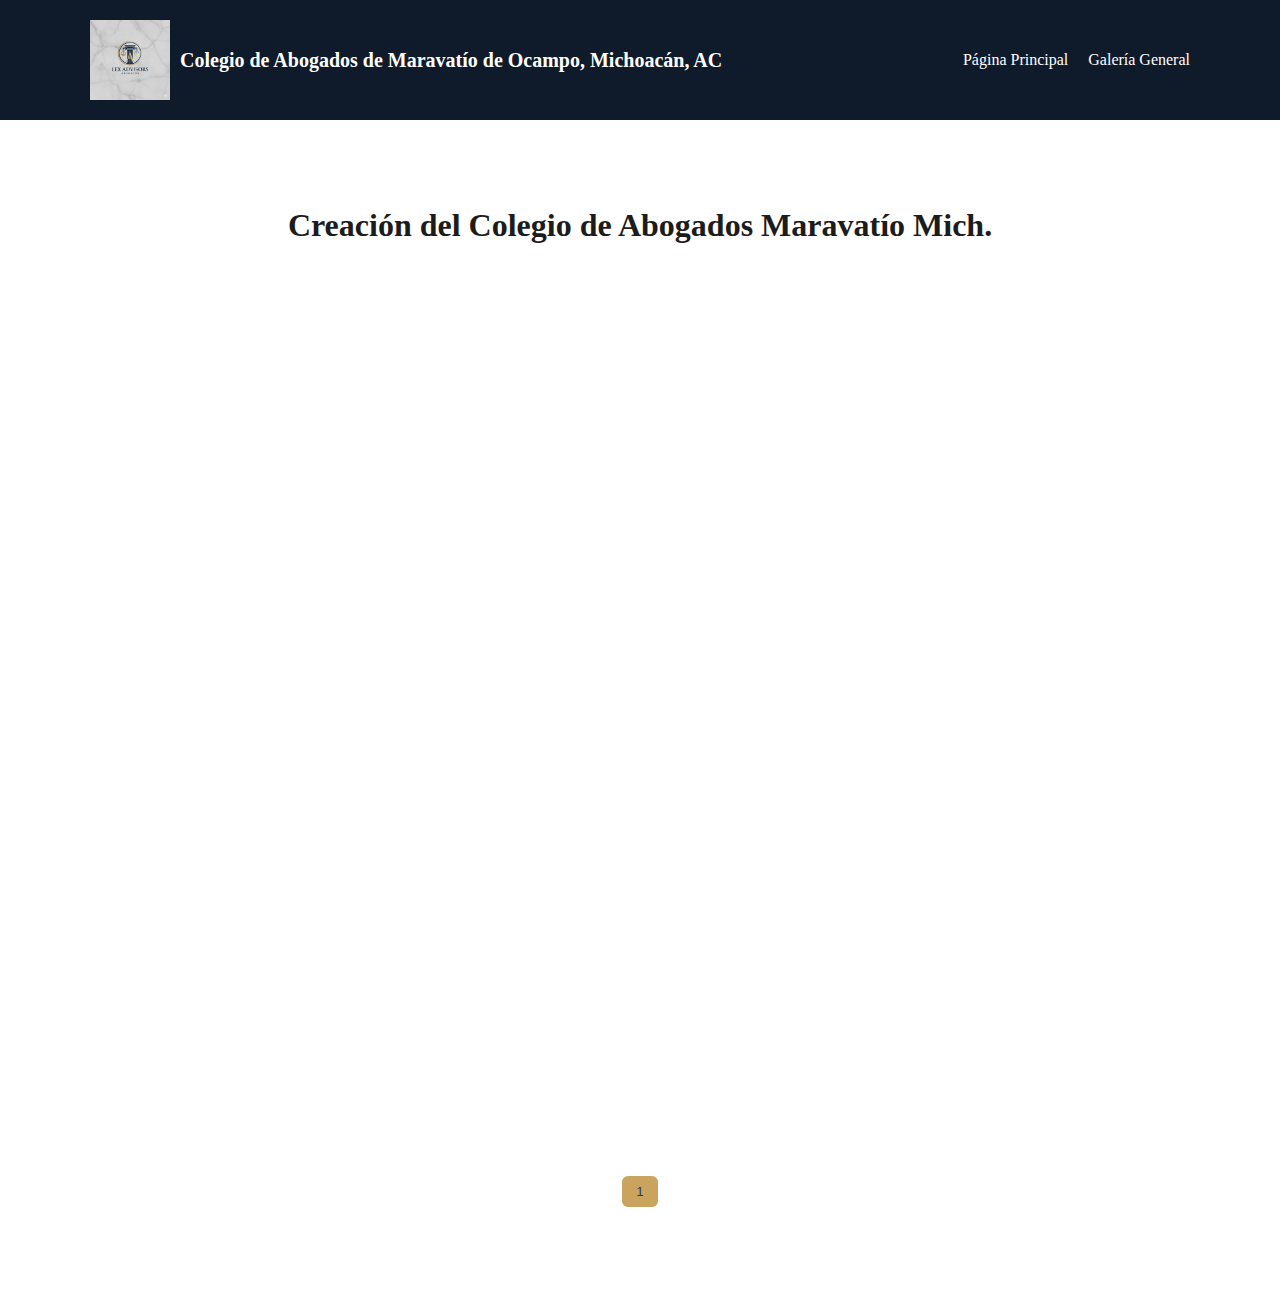
<file: creacion-colegio-2019.html>
<!DOCTYPE html>
<html lang="es">
<head>
  <meta charset="UTF-8">
  <meta name="viewport" content="width=device-width, initial-scale=1.0">
  <title>Galería 2024 - Colegio de Abogados</title>
  <link rel="stylesheet" href="css/styles.css">
</head>

<body>

  <!-- HEADER -->
  <header class="header">
    <div class="container header-flex">

      <div class="brand">
        <img src="assets/logo.png" alt="Logo Firma Legal" class="logo-img">
        <span class="logo-text">
          Colegio de Abogados de Maravatío de Ocampo, Michoacán, AC
        </span>
      </div>

      <nav>
        <ul class="nav">
          <li><a href="index.html">Página Principal</a></li>
          <li><a href="gallery.html">Galería General</a></li>
        </ul>
      </nav>

    </div>
  </header>


  <!-- GALERÍA -->
  <section class="section" id="galeria">
    <div class="container">
      <h2 class="section-title">Creación del Colegio de Abogados Maravatío Mich.</h2>

      <!-- IMPORTANTE: ahora tiene ID -->
      <div class="gallery" id="gallery-2024">

        <!-- Todas tus imágenes -->
        <img src="assets/creacion-colegio-2019/1.jpeg" alt="Reunión jurídica" class="gallery-img" loading="lazy">
        <img src="assets/creacion-colegio-2019/2.jpeg" alt="Reunión jurídica" class="gallery-img" loading="lazy">
        <img src="assets/creacion-colegio-2019/3.jpeg" alt="Reunión jurídica" class="gallery-img" loading="lazy">
        <img src="assets/creacion-colegio-2019/4.jpeg" alt="Reunión jurídica" class="gallery-img" loading="lazy">
        <img src="assets/creacion-colegio-2019/5.jpeg" alt="Reunión jurídica" class="gallery-img" loading="lazy">
        <img src="assets/creacion-colegio-2019/6.jpeg" alt="Reunión jurídica" class="gallery-img" loading="lazy">
        <img src="assets/creacion-colegio-2019/7.jpeg" alt="Reunión jurídica" class="gallery-img" loading="lazy">
        <img src="assets/creacion-colegio-2019/8.jpeg" alt="Reunión jurídica" class="gallery-img" loading="lazy">
        <img src="assets/creacion-colegio-2019/9.jpeg" alt="Reunión jurídica" class="gallery-img" loading="lazy">
        
        


        <!-- Puedes seguir agregando todas tus imágenes aquí -->
        <!-- NO necesitas cambiar nada más -->

      </div>

      <!-- PAGINACIÓN -->
      <div class="pagination" id="pagination-2024"></div>

    </div>
  </section>


  <!-- LIGHTBOX -->
  <div class="lightbox" id="lightbox">
    <span class="close">&times;</span>
    <img class="lightbox-content" id="lightbox-img">
  </div>


  <!-- SCRIPTS -->
  <script src="js/gallery.js"></script>

  <script>
    const imagesPerPage = 12;

    function setupPagination(galleryId, paginationId) {

      const gallery = document.getElementById(galleryId);
      const pagination = document.getElementById(paginationId);
      const images = gallery.querySelectorAll(".gallery-img");

      let currentPage = 1;

      function showPage(page) {
        currentPage = page;

        const start = (page - 1) * imagesPerPage;
        const end = start + imagesPerPage;

        images.forEach((img, index) => {
          img.style.display = (index >= start && index < end) ? "block" : "none";
        });

        updatePagination();
        window.scrollTo({ top: 0, behavior: "smooth" });
      }

      function updatePagination() {
        pagination.innerHTML = "";
        const totalPages = Math.ceil(images.length / imagesPerPage);

        for (let i = 1; i <= totalPages; i++) {
          const btn = document.createElement("button");
          btn.innerText = i;
          btn.className = (i === currentPage) ? "active-page" : "";
          btn.onclick = () => showPage(i);
          pagination.appendChild(btn);
        }
      }

      showPage(1);
    }

    // Inicializar paginación
    setupPagination("gallery-2024", "pagination-2024");

  </script>

</body>
</html>
</file>
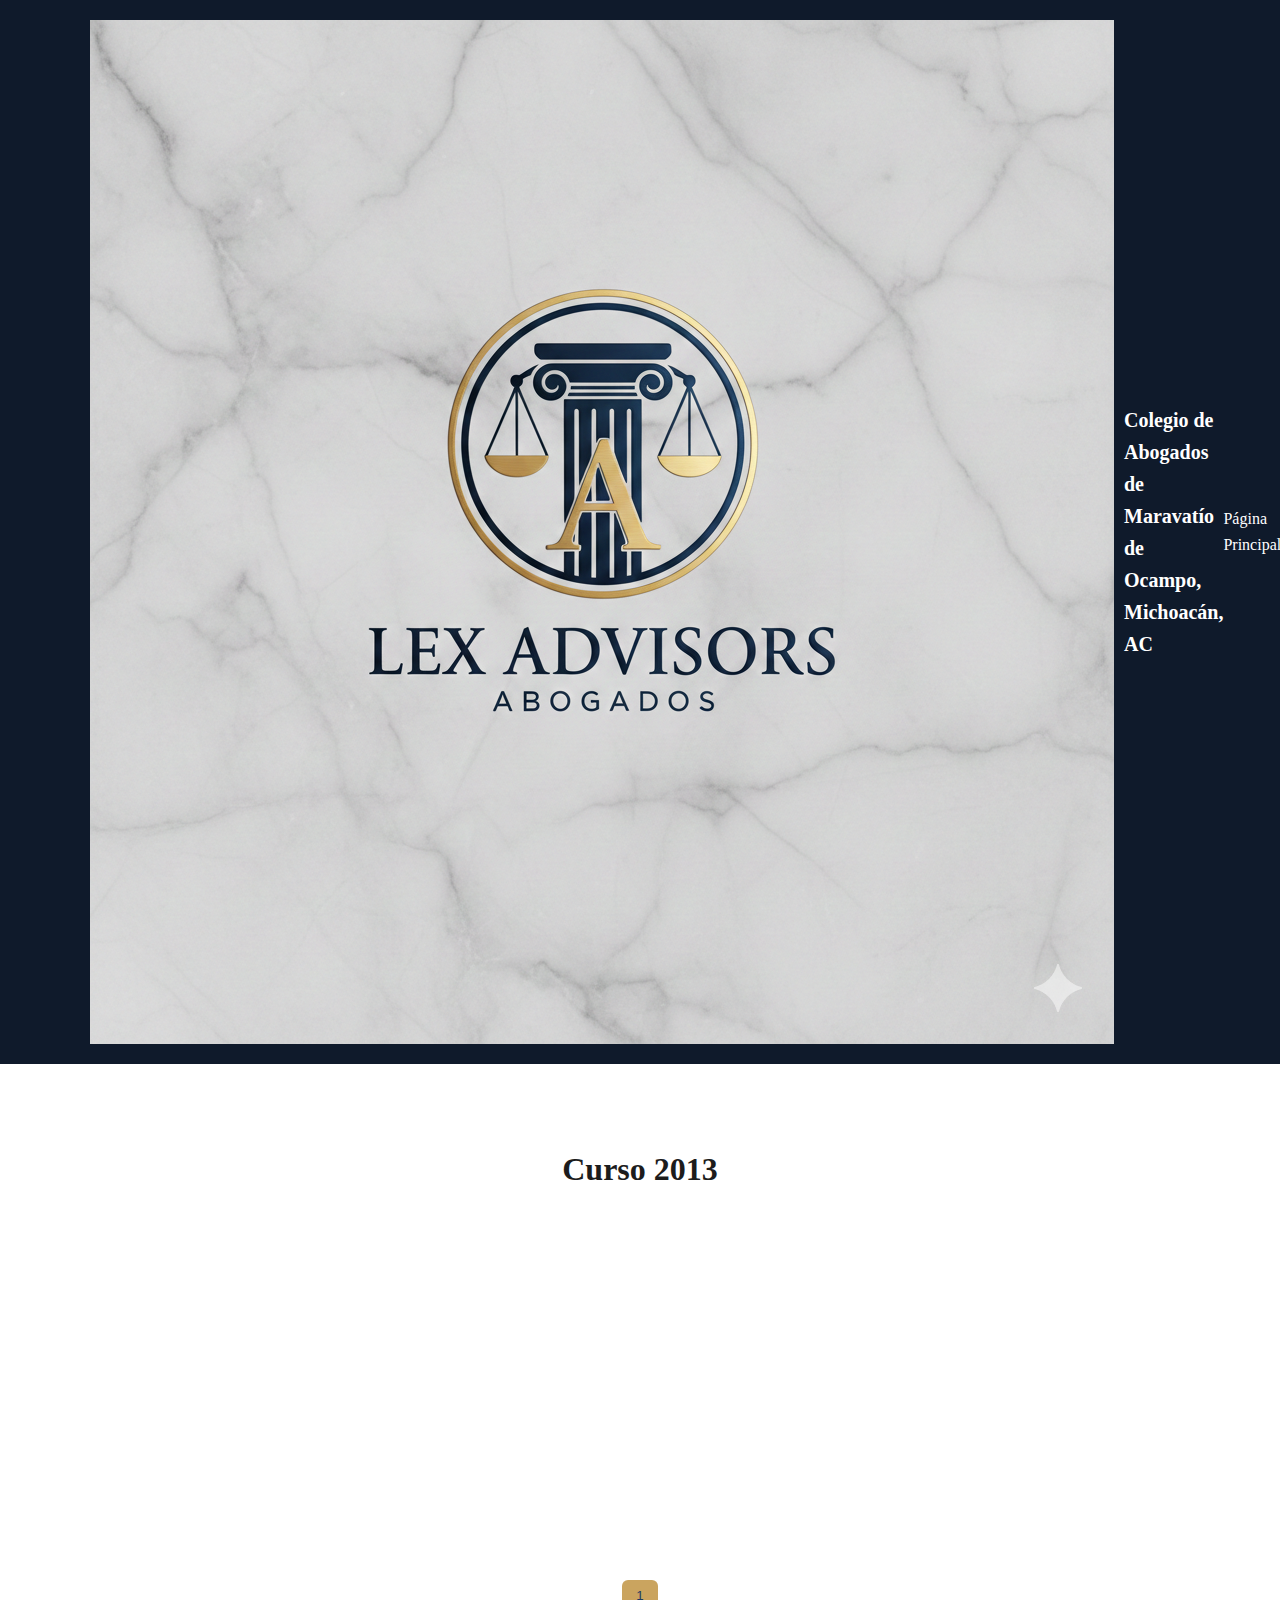
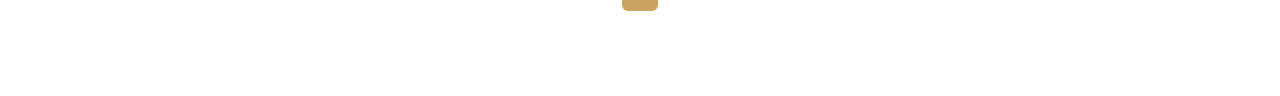
<file: curso-2013.html>
<!DOCTYPE html>
<html lang="es">
<head>
  <meta charset="UTF-8">
  <meta name="viewport" content="width=device-width, initial-scale=1.0">
  <title>Galería 2024 - Colegio de Abogados</title>
  <link rel="stylesheet" href="css/styles.css">
</head>

<body>

  <!-- HEADER -->
  <header class="header">
    <div class="container header-flex">

      <div class="brand">
        <img src="assets/logo.png" alt="Logo Firma Legal" class="foto-circular">
        <span class="logo-text">
          Colegio de Abogados de Maravatío de Ocampo, Michoacán, AC
        </span>
      </div>

      <nav>
        <ul class="nav">
          <li><a href="index.html">Página Principal</a></li>
          <li><a href="gallery.html">Galería General</a></li>
        </ul>
      </nav>

    </div>
  </header>


  <!-- GALERÍA -->
  <section class="section" id="galeria">
    <div class="container">
      <h2 class="section-title">Curso 2013</h2>

      <!-- IMPORTANTE: ahora tiene ID -->
      <div class="gallery" id="gallery-2024">

        <!-- Todas tus imágenes -->
        <img src="assets/CURSO 2013/DSC07846.JPG" class="gallery-img" loading="lazy">
        <img src="assets/CURSO 2013/DSC07871.JPG" class="gallery-img" loading="lazy">
        <img src="assets/CURSO 2013/DSC07885.JPG" class="gallery-img" loading="lazy">
        

        
        


        <!-- Puedes seguir agregando todas tus imágenes aquí -->
        <!-- NO necesitas cambiar nada más -->

      </div>

      <!-- PAGINACIÓN -->
      <div class="pagination" id="pagination-2024"></div>

    </div>
  </section>


  <!-- LIGHTBOX -->
  <div class="lightbox" id="lightbox">
    <span class="close">&times;</span>
    <img class="lightbox-content" id="lightbox-img">
  </div>


  <!-- SCRIPTS -->
  <script src="js/gallery.js"></script>

  <script>
    const imagesPerPage = 12;

    function setupPagination(galleryId, paginationId) {

      const gallery = document.getElementById(galleryId);
      const pagination = document.getElementById(paginationId);
      const images = gallery.querySelectorAll(".gallery-img");

      let currentPage = 1;

      function showPage(page) {
        currentPage = page;

        const start = (page - 1) * imagesPerPage;
        const end = start + imagesPerPage;

        images.forEach((img, index) => {
          img.style.display = (index >= start && index < end) ? "block" : "none";
        });

        updatePagination();
        window.scrollTo({ top: 0, behavior: "smooth" });
      }

      function updatePagination() {
        pagination.innerHTML = "";
        const totalPages = Math.ceil(images.length / imagesPerPage);

        for (let i = 1; i <= totalPages; i++) {
          const btn = document.createElement("button");
          btn.innerText = i;
          btn.className = (i === currentPage) ? "active-page" : "";
          btn.onclick = () => showPage(i);
          pagination.appendChild(btn);
        }
      }

      showPage(1);
    }

    // Inicializar paginación
    setupPagination("gallery-2024", "pagination-2024");

  </script>

</body>
</html>
</file>
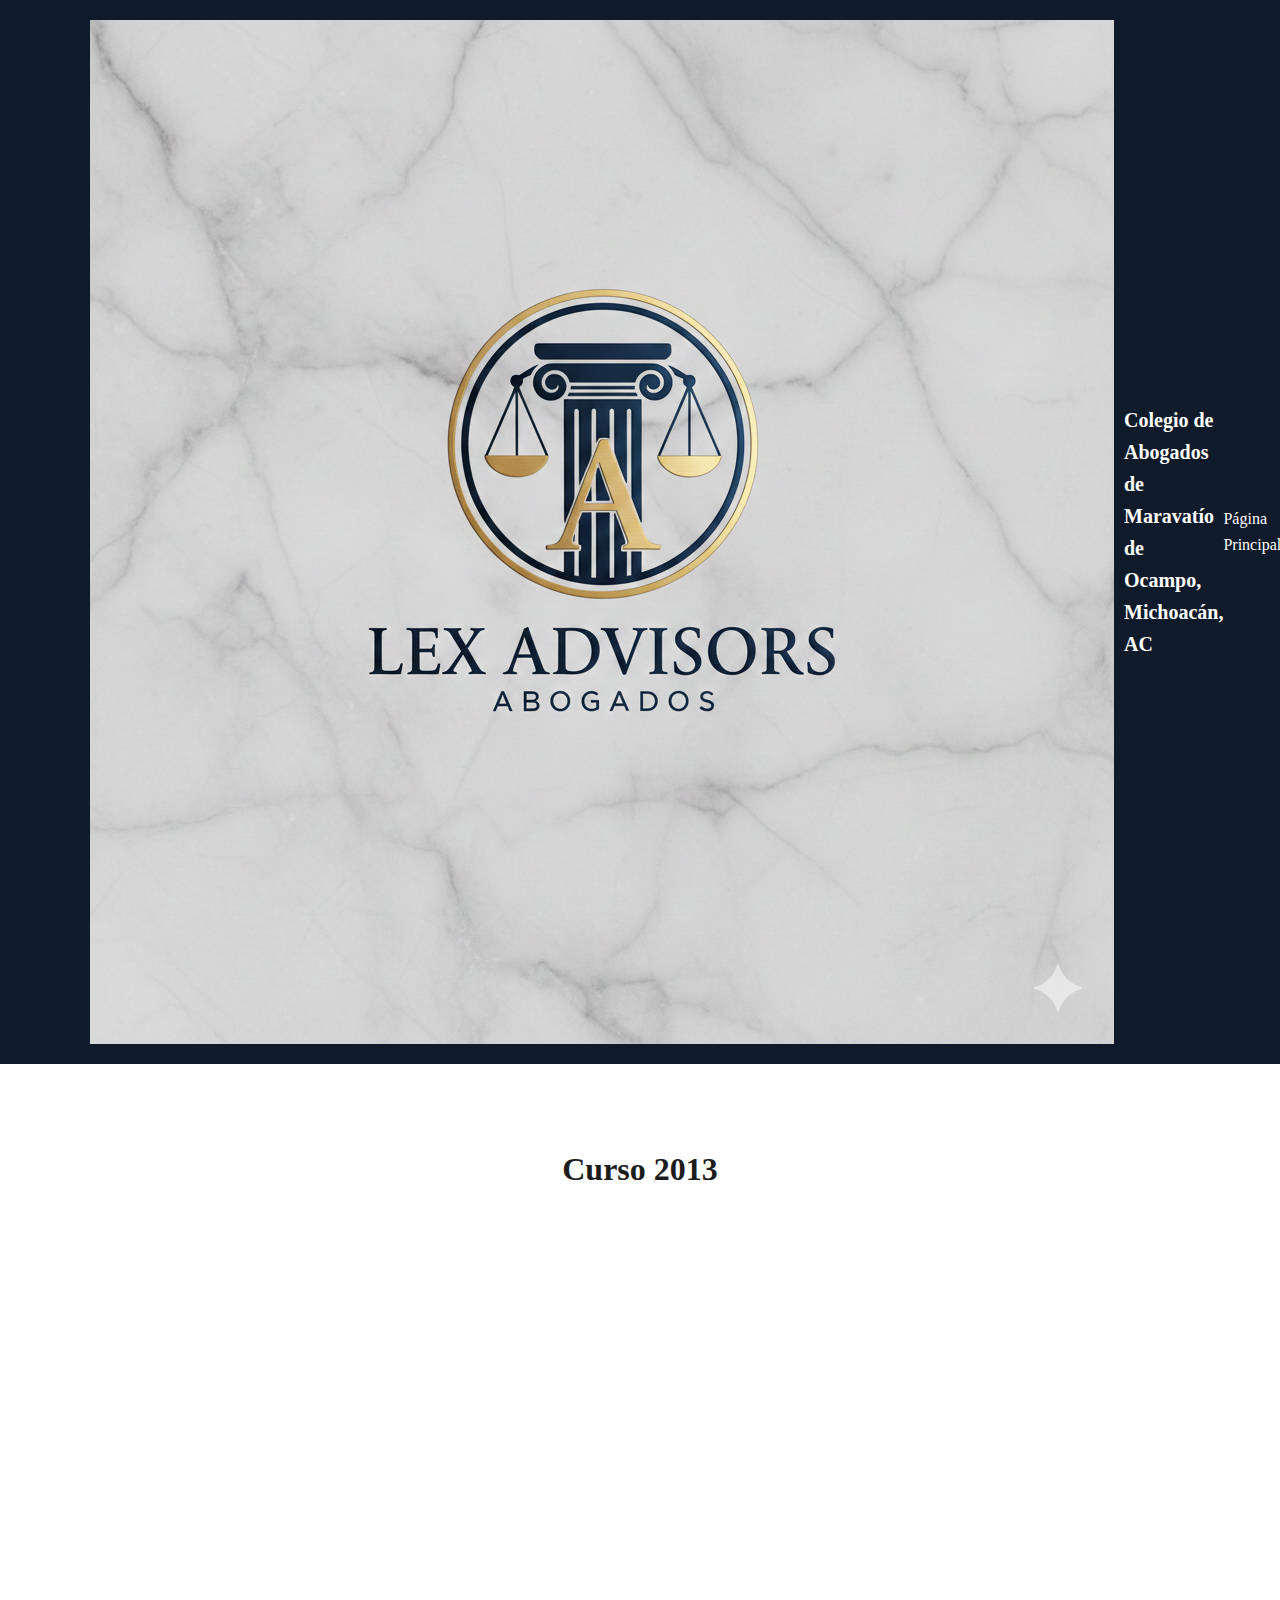
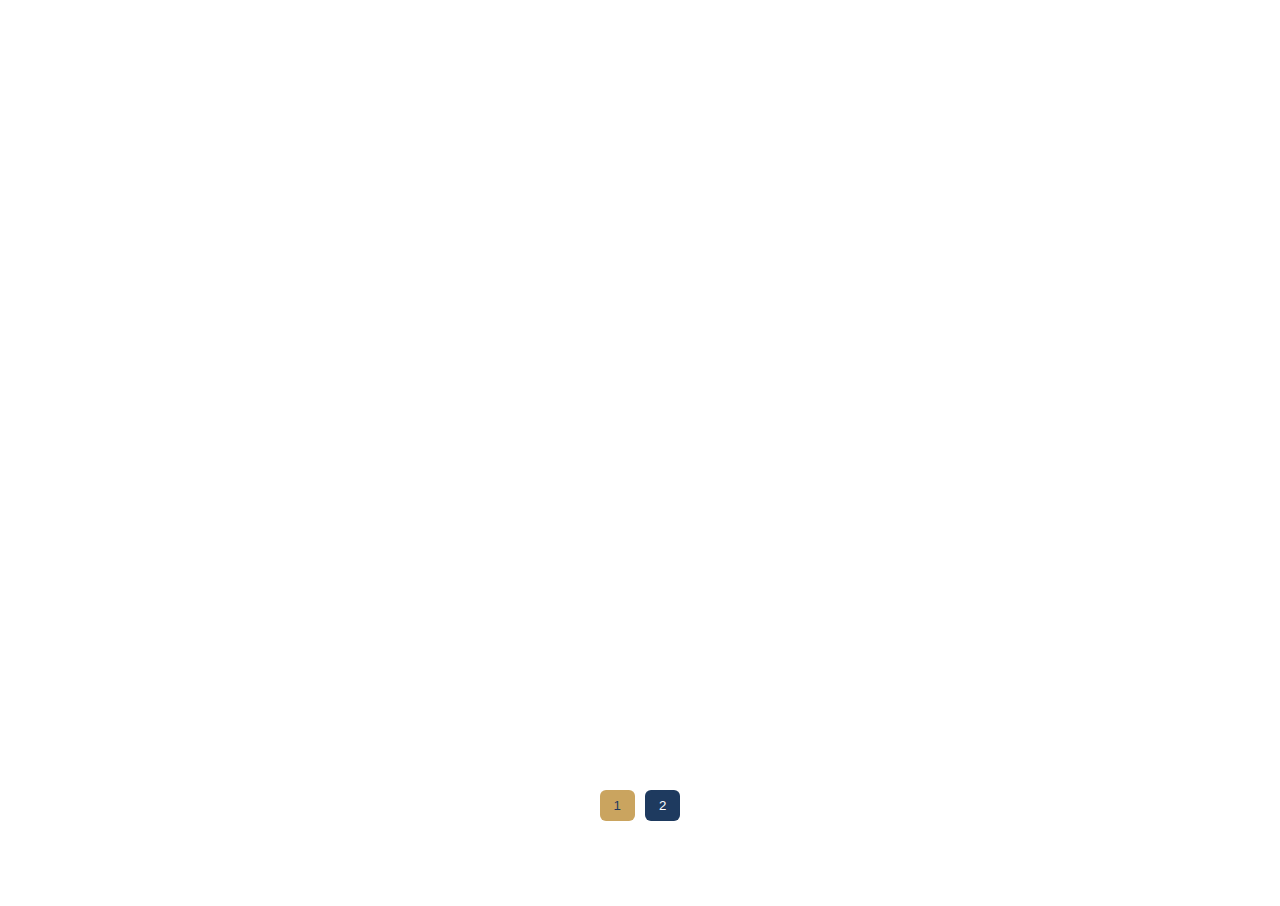
<file: curso-2014.html>
<!DOCTYPE html>
<html lang="es">
<head>
  <meta charset="UTF-8">
  <meta name="viewport" content="width=device-width, initial-scale=1.0">
  <title>Galería 2024 - Colegio de Abogados</title>
  <link rel="stylesheet" href="css/styles.css">
</head>

<body>

  <!-- HEADER -->
  <header class="header">
    <div class="container header-flex">

      <div class="brand">
        <img src="assets/logo.png" alt="Logo Firma Legal" class="foto-circular">
        <span class="logo-text">
          Colegio de Abogados de Maravatío de Ocampo, Michoacán, AC
        </span>
      </div>

      <nav>
        <ul class="nav">
          <li><a href="index.html">Página Principal</a></li>
          <li><a href="gallery.html">Galería General</a></li>
        </ul>
      </nav>

    </div>
  </header>


  <!-- GALERÍA -->
  <section class="section" id="galeria">
    <div class="container">
      <h2 class="section-title">Curso 2013</h2>

      <!-- IMPORTANTE: ahora tiene ID -->
      <div class="gallery" id="gallery-2024">

        <!-- Todas tus imágenes -->
        <img src="assets/CURSO 2014/1.JPG" class="gallery-img" loading="lazy">
        <img src="assets/CURSO 2014/2.JPG" class="gallery-img" loading="lazy">
        <img src="assets/CURSO 2014/3.JPG" class="gallery-img" loading="lazy">
        <img src="assets/CURSO 2014/4.JPG" class="gallery-img" loading="lazy">
        <img src="assets/CURSO 2014/5.JPG" class="gallery-img" loading="lazy">
        <img src="assets/CURSO 2014/6.JPG" class="gallery-img" loading="lazy">
        <img src="assets/CURSO 2014/7.JPG" class="gallery-img" loading="lazy">
        <img src="assets/CURSO 2014/8.JPG" class="gallery-img" loading="lazy">
        <img src="assets/CURSO 2014/9.JPG" class="gallery-img" loading="lazy">
        <img src="assets/CURSO 2014/10.JPG" class="gallery-img" loading="lazy">
        <img src="assets/CURSO 2014/11.JPG" class="gallery-img" loading="lazy">
        <img src="assets/CURSO 2014/12.JPG" class="gallery-img" loading="lazy">
        <img src="assets/CURSO 2014/13.JPG" class="gallery-img" loading="lazy">
        <img src="assets/CURSO 2014/14.JPG" class="gallery-img" loading="lazy">
        <img src="assets/CURSO 2014/15.JPG" class="gallery-img" loading="lazy">
        
        
        

        
        


        <!-- Puedes seguir agregando todas tus imágenes aquí -->
        <!-- NO necesitas cambiar nada más -->

      </div>

      <!-- PAGINACIÓN -->
      <div class="pagination" id="pagination-2024"></div>

    </div>
  </section>


  <!-- LIGHTBOX -->
  <div class="lightbox" id="lightbox">
    <span class="close">&times;</span>
    <img class="lightbox-content" id="lightbox-img">
  </div>


  <!-- SCRIPTS -->
  <script src="js/gallery.js"></script>

  <script>
    const imagesPerPage = 12;

    function setupPagination(galleryId, paginationId) {

      const gallery = document.getElementById(galleryId);
      const pagination = document.getElementById(paginationId);
      const images = gallery.querySelectorAll(".gallery-img");

      let currentPage = 1;

      function showPage(page) {
        currentPage = page;

        const start = (page - 1) * imagesPerPage;
        const end = start + imagesPerPage;

        images.forEach((img, index) => {
          img.style.display = (index >= start && index < end) ? "block" : "none";
        });

        updatePagination();
        window.scrollTo({ top: 0, behavior: "smooth" });
      }

      function updatePagination() {
        pagination.innerHTML = "";
        const totalPages = Math.ceil(images.length / imagesPerPage);

        for (let i = 1; i <= totalPages; i++) {
          const btn = document.createElement("button");
          btn.innerText = i;
          btn.className = (i === currentPage) ? "active-page" : "";
          btn.onclick = () => showPage(i);
          pagination.appendChild(btn);
        }
      }

      showPage(1);
    }

    // Inicializar paginación
    setupPagination("gallery-2024", "pagination-2024");

  </script>

</body>
</html>
</file>
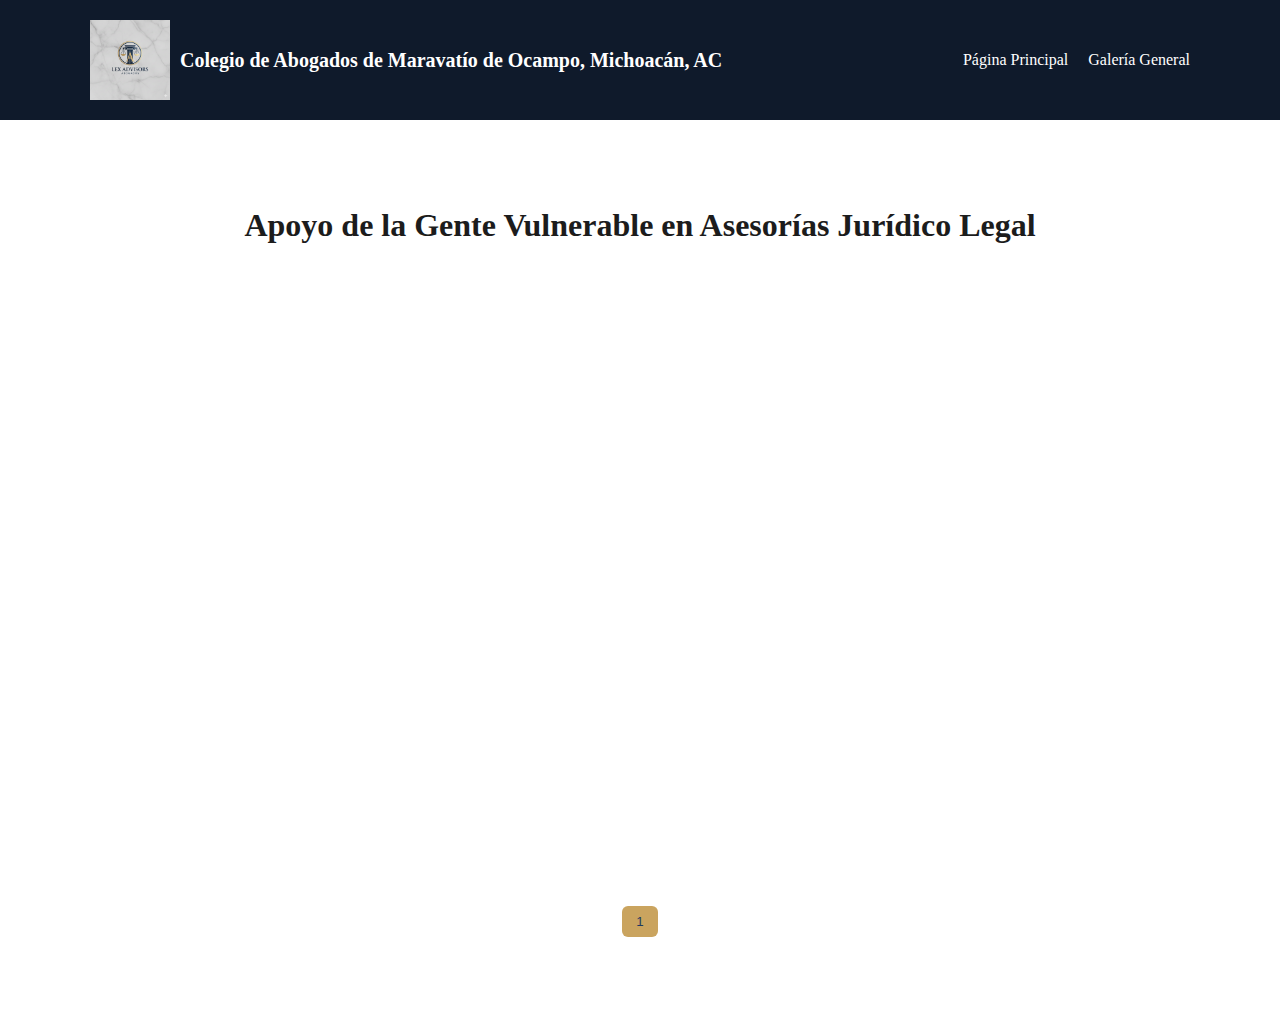
<file: galeria-2024.html>
<!DOCTYPE html>
<html lang="es">
<head>
  <meta charset="UTF-8">
  <meta name="viewport" content="width=device-width, initial-scale=1.0">
  <title>Galería 2024 - Colegio de Abogados</title>
  <link rel="stylesheet" href="css/styles.css">
</head>

<body>

  <!-- HEADER -->
  <header class="header">
    <div class="container header-flex">

      <div class="brand">
        <img src="assets/logo.png" alt="Logo Firma Legal" class="logo-img">
        <span class="logo-text">
          Colegio de Abogados de Maravatío de Ocampo, Michoacán, AC
        </span>
      </div>

      <nav>
        <ul class="nav">
          <li><a href="index.html">Página Principal</a></li>
          <li><a href="gallery.html">Galería General</a></li>
        </ul>
      </nav>

    </div>
  </header>


  <!-- GALERÍA -->
  <section class="section" id="galeria">
    <div class="container">
      <h2 class="section-title">Apoyo de la Gente Vulnerable en Asesorías Jurídico Legal</h2>

      <!-- IMPORTANTE: ahora tiene ID -->
      <div class="gallery" id="gallery-2024">

        <!-- Todas tus imágenes -->
        <img src="assets/convenio-dif-municipal-2022/1.jpeg" alt="Reunión jurídica" class="gallery-img" loading="lazy">
        <img src="assets/convenio-dif-municipal-2022/2.jpeg" alt="Reunión jurídica" class="gallery-img" loading="lazy">
        <img src="assets/convenio-dif-municipal-2022/3.jpeg" alt="Reunión jurídica" class="gallery-img" loading="lazy">
        <img src="assets/convenio-dif-municipal-2022/4.jpeg" alt="Reunión jurídica" class="gallery-img" loading="lazy">
        <img src="assets/convenio-dif-municipal-2022/5.jpeg" alt="Reunión jurídica" class="gallery-img" loading="lazy">
        <img src="assets/convenio-dif-municipal-2022/6.jpeg" alt="Reunión jurídica" class="gallery-img" loading="lazy">
        


        <!-- Puedes seguir agregando todas tus imágenes aquí -->
        <!-- NO necesitas cambiar nada más -->

      </div>

      <!-- PAGINACIÓN -->
      <div class="pagination" id="pagination-2024"></div>

    </div>
  </section>


  <!-- LIGHTBOX -->
  <div class="lightbox" id="lightbox">
    <span class="close">&times;</span>
    <img class="lightbox-content" id="lightbox-img">
  </div>


  <!-- SCRIPTS -->
  <script src="js/gallery.js"></script>

  <script>
    const imagesPerPage = 12;

    function setupPagination(galleryId, paginationId) {

      const gallery = document.getElementById(galleryId);
      const pagination = document.getElementById(paginationId);
      const images = gallery.querySelectorAll(".gallery-img");

      let currentPage = 1;

      function showPage(page) {
        currentPage = page;

        const start = (page - 1) * imagesPerPage;
        const end = start + imagesPerPage;

        images.forEach((img, index) => {
          img.style.display = (index >= start && index < end) ? "block" : "none";
        });

        updatePagination();
        window.scrollTo({ top: 0, behavior: "smooth" });
      }

      function updatePagination() {
        pagination.innerHTML = "";
        const totalPages = Math.ceil(images.length / imagesPerPage);

        for (let i = 1; i <= totalPages; i++) {
          const btn = document.createElement("button");
          btn.innerText = i;
          btn.className = (i === currentPage) ? "active-page" : "";
          btn.onclick = () => showPage(i);
          pagination.appendChild(btn);
        }
      }

      showPage(1);
    }

    // Inicializar paginación
    setupPagination("gallery-2024", "pagination-2024");

  </script>

</body>
</html>
</file>
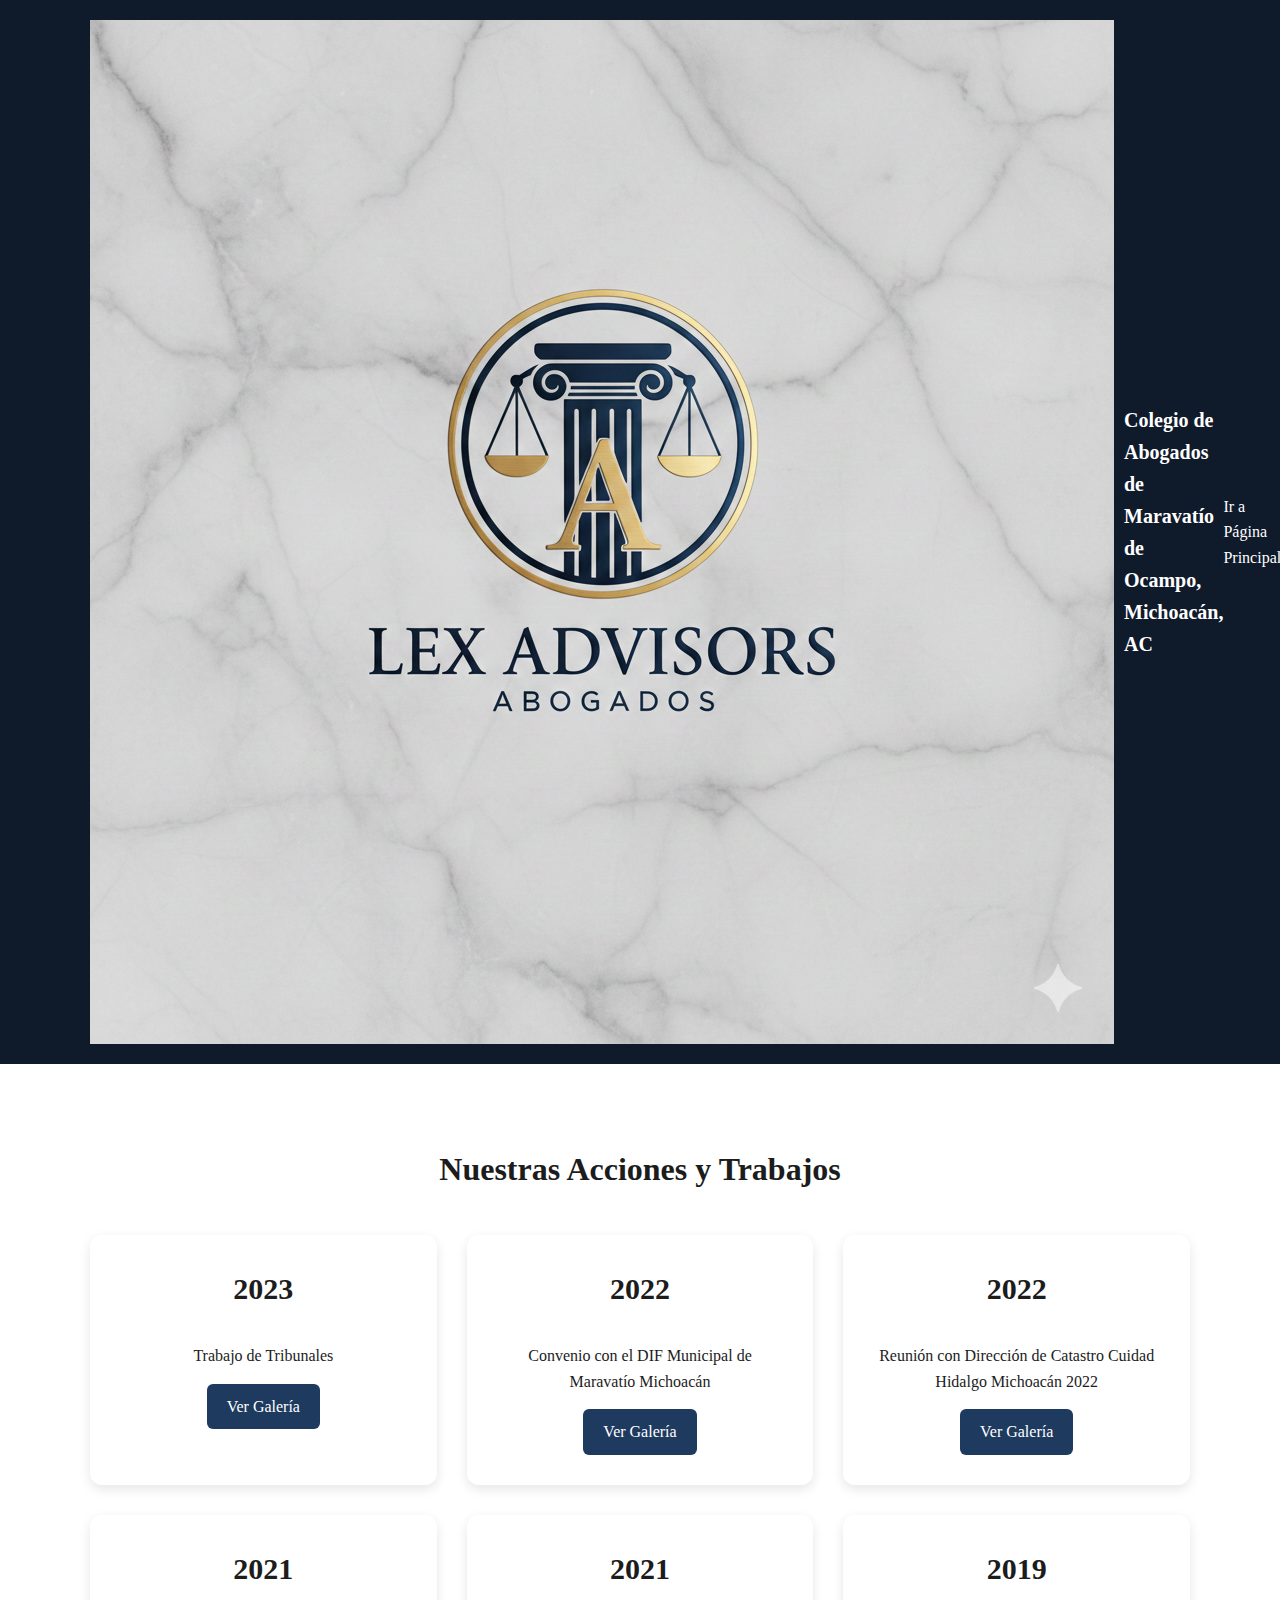
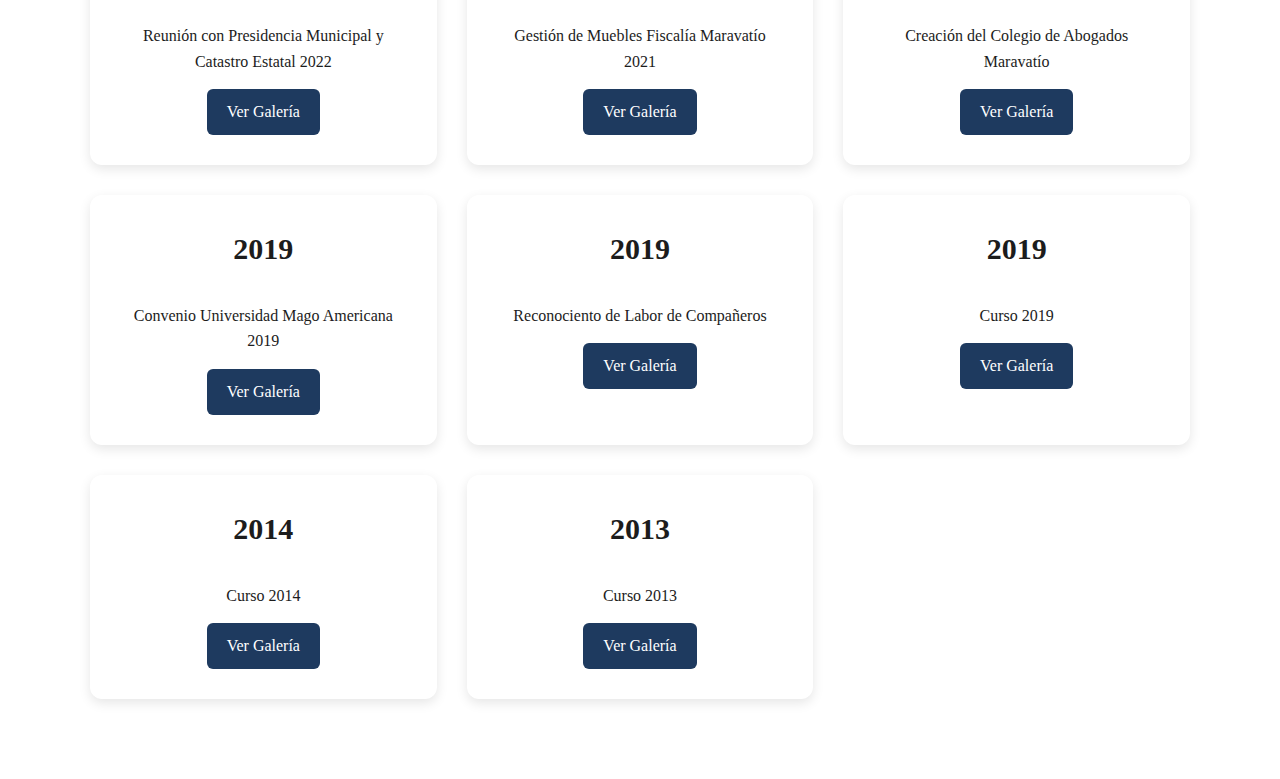
<file: gallery.html>
<!DOCTYPE html>
<html lang="es">
<head>
  <meta charset="UTF-8">
  <meta name="viewport" content="width=device-width, initial-scale=1.0">
  <title>Galería - Colegio de Abogados</title>
  <link rel="stylesheet" href="css/styles.css">
</head>
<body>
  <!-- HEADER -->
  <header class="header">
  <div class="container header-flex">

    <!-- LOGO EMPRESA -->
    <div class="brand">
      <img src="assets/logo.png" alt="Logo Firma Legal" class="foto-circular">
      <span class="logo-text">Colegio de Abogados de Maravatío de Ocampo, Michoacán, AC</span>
    </div>

    <!-- MENÚ -->
    <nav>
      <ul class="nav">
        <li><a href="index.html">Ir a Página Principal</a></li>
      </ul>
    </nav>

  </div>
</header>


  <!-- GALERÍA -->
<section class="section">
  <div class="container">
    <h2 class="section-title">Nuestras Acciones y Trabajos</h2>

    <div class="year-cards">

      <div class="year-card">
        <h3>2023</h3>
        <p>Trabajo de Tribunales</p>
        <a href="reconocimiento-labor.html" class="btn-year">Ver Galería</a>
      </div>
      
      <div class="year-card">
        <h3>2022</h3>
        <p>Convenio con el DIF Municipal de Maravatío Michoacán</p>
        <a href="galeria-2024.html" class="btn-year">Ver Galería</a>
      </div>
      
      <div class="year-card">
        <h3>2022</h3>
        <p>Reunión con Dirección de Catastro Cuidad Hidalgo Michoacán 2022</p>
        <a href="reunion-catastro-2022.html" class="btn-year">Ver Galería</a>
      </div>
      
      <div class="year-card">
        <h3>2021</h3>
        <p>Reunión con Presidencia Municipal y Catastro Estatal 2022</p>
        <a href="reunion-presidencia-catastro.html" class="btn-year">Ver Galería</a>
      </div>
      
      <div class="year-card">
        <h3>2021</h3>
        <p>Gestión de Muebles Fiscalía Maravatío 2021</p>
        <a href="gestion-muebles-2021.html" class="btn-year">Ver Galería</a>
      </div>

      <div class="year-card">
        <h3>2019</h3>
        <p>Creación del Colegio de Abogados Maravatío</p>
        <a href="creacion-colegio-2019.html" class="btn-year">Ver Galería</a>
      </div>


      <div class="year-card">
        <h3>2019</h3>
        <p>Convenio Universidad Mago Americana 2019</p>
        <a href="universidad-americana.html" class="btn-year">Ver Galería</a>
      </div>
      
      <div class="year-card">
        <h3>2019</h3>
        <p>Reconociento de Labor de Compañeros</p>
        <a href="reconocimiento-labor2.html" class="btn-year">Ver Galería</a>
      </div>
      
      <div class="year-card">
        <h3>2019</h3>
        <p>Curso 2019</p>
        <a href="curso-2019.html" class="btn-year">Ver Galería</a>
      </div>
      
      <div class="year-card">
        <h3>2014</h3>
        <p>Curso 2014</p>
        <a href="curso-2014.html" class="btn-year">Ver Galería</a>
      </div>

      <div class="year-card">
        <h3>2013</h3>
        <p>Curso 2013</p>
        <a href="curso-2013.html" class="btn-year">Ver Galería</a>
      </div>

      

      

      

      

      

      

    </div>

  </div>
</section>

  <!-- LIGHTBOX -->
    <div class="lightbox" id="lightbox">
    <span class="close">&times;</span>
    <img class="lightbox-content" id="lightbox-img">
    </div>

    <script src="js/gallery.js"></script>


<script>
function filterYear(year) {
  const items = document.querySelectorAll('.timeline-item');

  items.forEach(item => {
    if (year === 'all' || item.dataset.year === year) {
      item.style.display = "block";
    } else {
      item.style.display = "none";
    }
  });
}
</script>
</body>
</html>
</file>
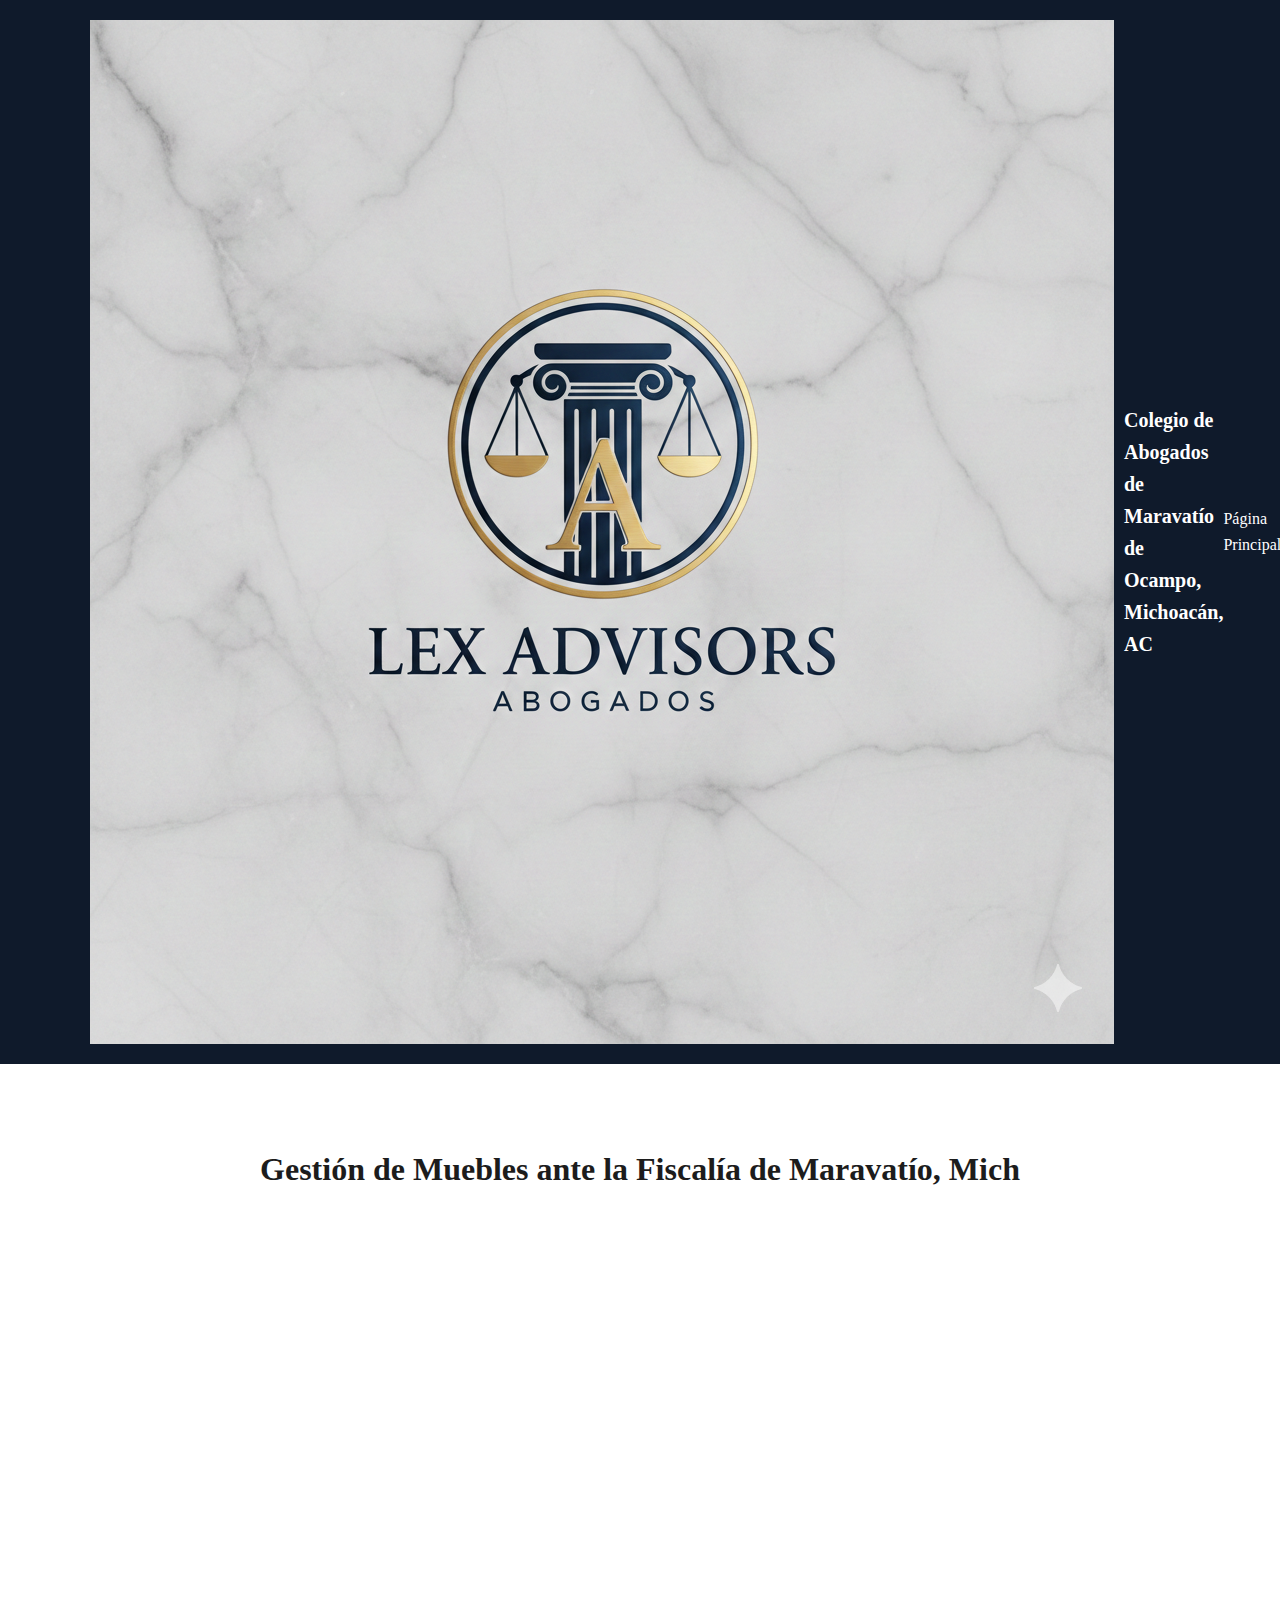
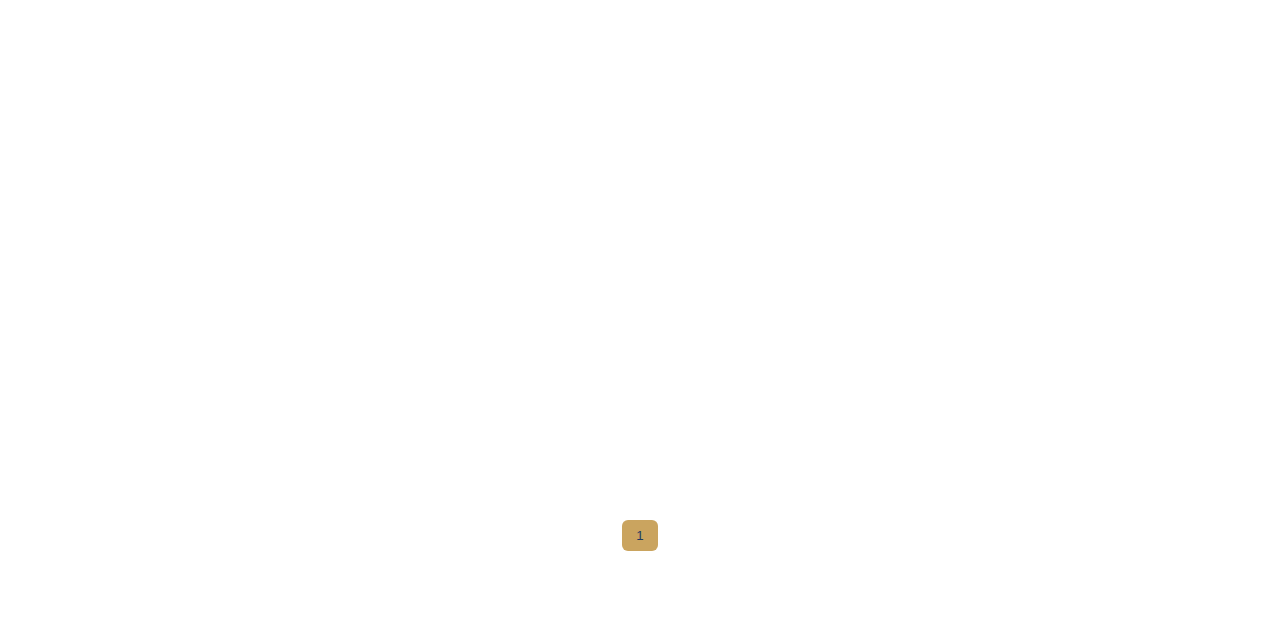
<file: gestion-muebles-2021.html>
<!DOCTYPE html>
<html lang="es">
<head>
  <meta charset="UTF-8">
  <meta name="viewport" content="width=device-width, initial-scale=1.0">
  <title>Galería 2024 - Colegio de Abogados</title>
  <link rel="stylesheet" href="css/styles.css">
</head>

<body>

  <!-- HEADER -->
  <header class="header">
    <div class="container header-flex">

      <div class="brand">
        <img src="assets/logo.png" alt="Logo Firma Legal" class="foto-circular">
        <span class="logo-text">
          Colegio de Abogados de Maravatío de Ocampo, Michoacán, AC
        </span>
      </div>

      <nav>
        <ul class="nav">
          <li><a href="index.html">Página Principal</a></li>
          <li><a href="gallery.html">Galería General</a></li>
        </ul>
      </nav>

    </div>
  </header>


  <!-- GALERÍA -->
  <section class="section" id="galeria">
    <div class="container">
      <h2 class="section-title">Gestión de Muebles ante la Fiscalía de Maravatío, Mich</h2>

      <!-- IMPORTANTE: ahora tiene ID -->
      <div class="gallery" id="gallery-2024">

        <!-- Todas tus imágenes -->
        <img src="assets/GESTION DE MUEBLES 2021/1.-.jpg" class="gallery-img" loading="lazy">
        <img src="assets/GESTION DE MUEBLES 2021/6.-.jpg" class="gallery-img" loading="lazy">
        <img src="assets/GESTION DE MUEBLES 2021/3.-.jpg" class="gallery-img" loading="lazy">
        <img src="assets/GESTION DE MUEBLES 2021/7.-.jpg" class="gallery-img" loading="lazy">
        <img src="assets/GESTION DE MUEBLES 2021/8.-.jpg" class="gallery-img" loading="lazy">
        <img src="assets/GESTION DE MUEBLES 2021/12.-.jpg" class="gallery-img" loading="lazy">
        <img src="assets/GESTION DE MUEBLES 2021/19.-.jpg" class="gallery-img" loading="lazy">
        
        
        
        
        

        
        


        <!-- Puedes seguir agregando todas tus imágenes aquí -->
        <!-- NO necesitas cambiar nada más -->

      </div>

      <!-- PAGINACIÓN -->
      <div class="pagination" id="pagination-2024"></div>

    </div>
  </section>


  <!-- LIGHTBOX -->
  <div class="lightbox" id="lightbox">
    <span class="close">&times;</span>
    <img class="lightbox-content" id="lightbox-img">
  </div>


  <!-- SCRIPTS -->
  <script src="js/gallery.js"></script>

  <script>
    const imagesPerPage = 12;

    function setupPagination(galleryId, paginationId) {

      const gallery = document.getElementById(galleryId);
      const pagination = document.getElementById(paginationId);
      const images = gallery.querySelectorAll(".gallery-img");

      let currentPage = 1;

      function showPage(page) {
        currentPage = page;

        const start = (page - 1) * imagesPerPage;
        const end = start + imagesPerPage;

        images.forEach((img, index) => {
          img.style.display = (index >= start && index < end) ? "block" : "none";
        });

        updatePagination();
        window.scrollTo({ top: 0, behavior: "smooth" });
      }

      function updatePagination() {
        pagination.innerHTML = "";
        const totalPages = Math.ceil(images.length / imagesPerPage);

        for (let i = 1; i <= totalPages; i++) {
          const btn = document.createElement("button");
          btn.innerText = i;
          btn.className = (i === currentPage) ? "active-page" : "";
          btn.onclick = () => showPage(i);
          pagination.appendChild(btn);
        }
      }

      showPage(1);
    }

    // Inicializar paginación
    setupPagination("gallery-2024", "pagination-2024");

  </script>

</body>
</html>
</file>
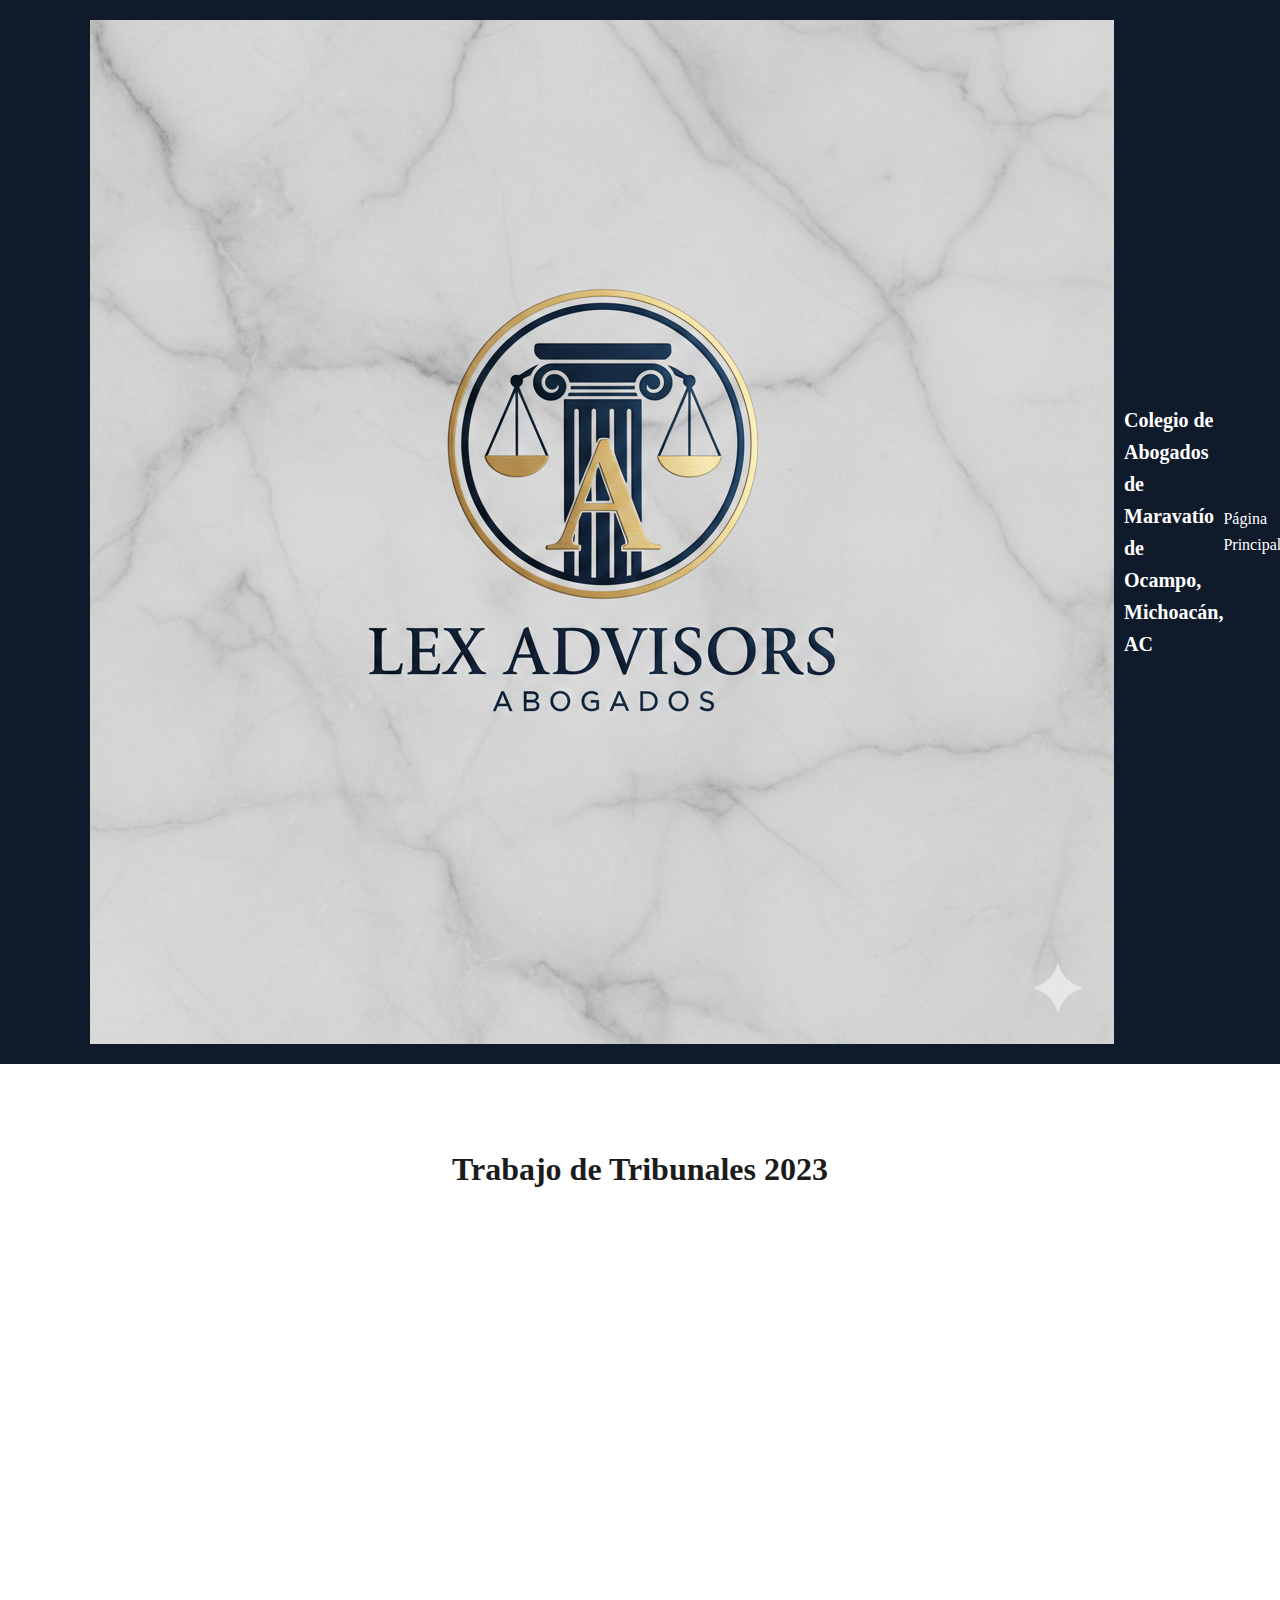
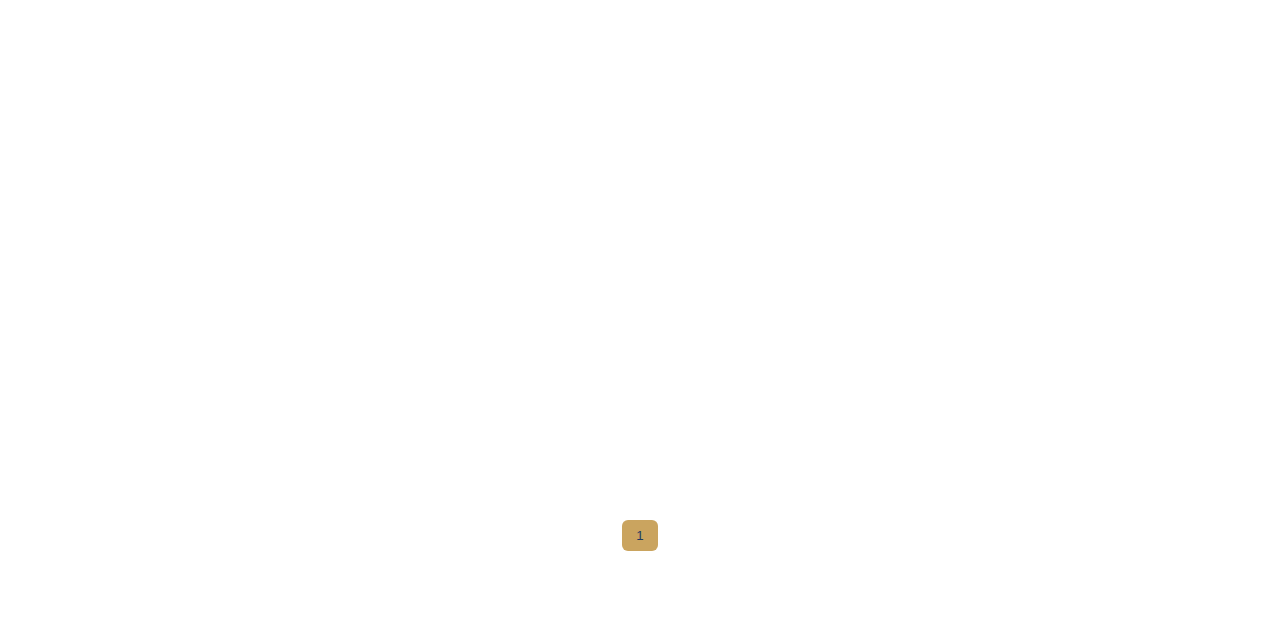
<file: reconocimiento-labor.html>
<!DOCTYPE html>
<html lang="es">
<head>
  <meta charset="UTF-8">
  <meta name="viewport" content="width=device-width, initial-scale=1.0">
  <title>Galería 2024 - Colegio de Abogados</title>
  <link rel="stylesheet" href="css/styles.css">
</head>

<body>

  <!-- HEADER -->
  <header class="header">
    <div class="container header-flex">

      <div class="brand">
        <img src="assets/logo.png" alt="Logo Firma Legal" class="foto-circular">
        <span class="logo-text">
          Colegio de Abogados de Maravatío de Ocampo, Michoacán, AC
        </span>
      </div>

      <nav>
        <ul class="nav">
          <li><a href="index.html">Página Principal</a></li>
          <li><a href="gallery.html">Galería General</a></li>
        </ul>
      </nav>

    </div>
  </header>


  <!-- GALERÍA -->
  <section class="section" id="galeria">
    <div class="container">
      <h2 class="section-title">Trabajo de Tribunales 2023</h2>

      <!-- IMPORTANTE: ahora tiene ID -->
      <div class="gallery" id="gallery-2024">

        <!-- Todas tus imágenes -->
        <img src="assets/reconocimiento-labor/1.jpeg" class="gallery-img" loading="lazy">
        <img src="assets/reconocimiento-labor/2.jpeg" class="gallery-img" loading="lazy">
        <img src="assets/reconocimiento-labor/3.jpeg" class="gallery-img" loading="lazy">
        <img src="assets/reconocimiento-labor/4.jpeg" class="gallery-img" loading="lazy">
        <img src="assets/reconocimiento-labor/5.jpeg" class="gallery-img" loading="lazy">
        <img src="assets/reconocimiento-labor/6.jpeg" class="gallery-img" loading="lazy">
        <img src="assets/reconocimiento-labor/7.jpeg" class="gallery-img" loading="lazy">
        <img src="assets/reconocimiento-labor/8.jpeg" class="gallery-img" loading="lazy">
        <img src="assets/reconocimiento-labor/9.jpeg" class="gallery-img" loading="lazy">
        
        
        


        <!-- Puedes seguir agregando todas tus imágenes aquí -->
        <!-- NO necesitas cambiar nada más -->

      </div>

      <!-- PAGINACIÓN -->
      <div class="pagination" id="pagination-2024"></div>

    </div>
  </section>


  <!-- LIGHTBOX -->
  <div class="lightbox" id="lightbox">
    <span class="close">&times;</span>
    <img class="lightbox-content" id="lightbox-img">
  </div>


  <!-- SCRIPTS -->
  <script src="js/gallery.js"></script>

  <script>
    const imagesPerPage = 12;

    function setupPagination(galleryId, paginationId) {

      const gallery = document.getElementById(galleryId);
      const pagination = document.getElementById(paginationId);
      const images = gallery.querySelectorAll(".gallery-img");

      let currentPage = 1;

      function showPage(page) {
        currentPage = page;

        const start = (page - 1) * imagesPerPage;
        const end = start + imagesPerPage;

        images.forEach((img, index) => {
          img.style.display = (index >= start && index < end) ? "block" : "none";
        });

        updatePagination();
        window.scrollTo({ top: 0, behavior: "smooth" });
      }

      function updatePagination() {
        pagination.innerHTML = "";
        const totalPages = Math.ceil(images.length / imagesPerPage);

        for (let i = 1; i <= totalPages; i++) {
          const btn = document.createElement("button");
          btn.innerText = i;
          btn.className = (i === currentPage) ? "active-page" : "";
          btn.onclick = () => showPage(i);
          pagination.appendChild(btn);
        }
      }

      showPage(1);
    }

    // Inicializar paginación
    setupPagination("gallery-2024", "pagination-2024");

  </script>

</body>
</html>
</file>
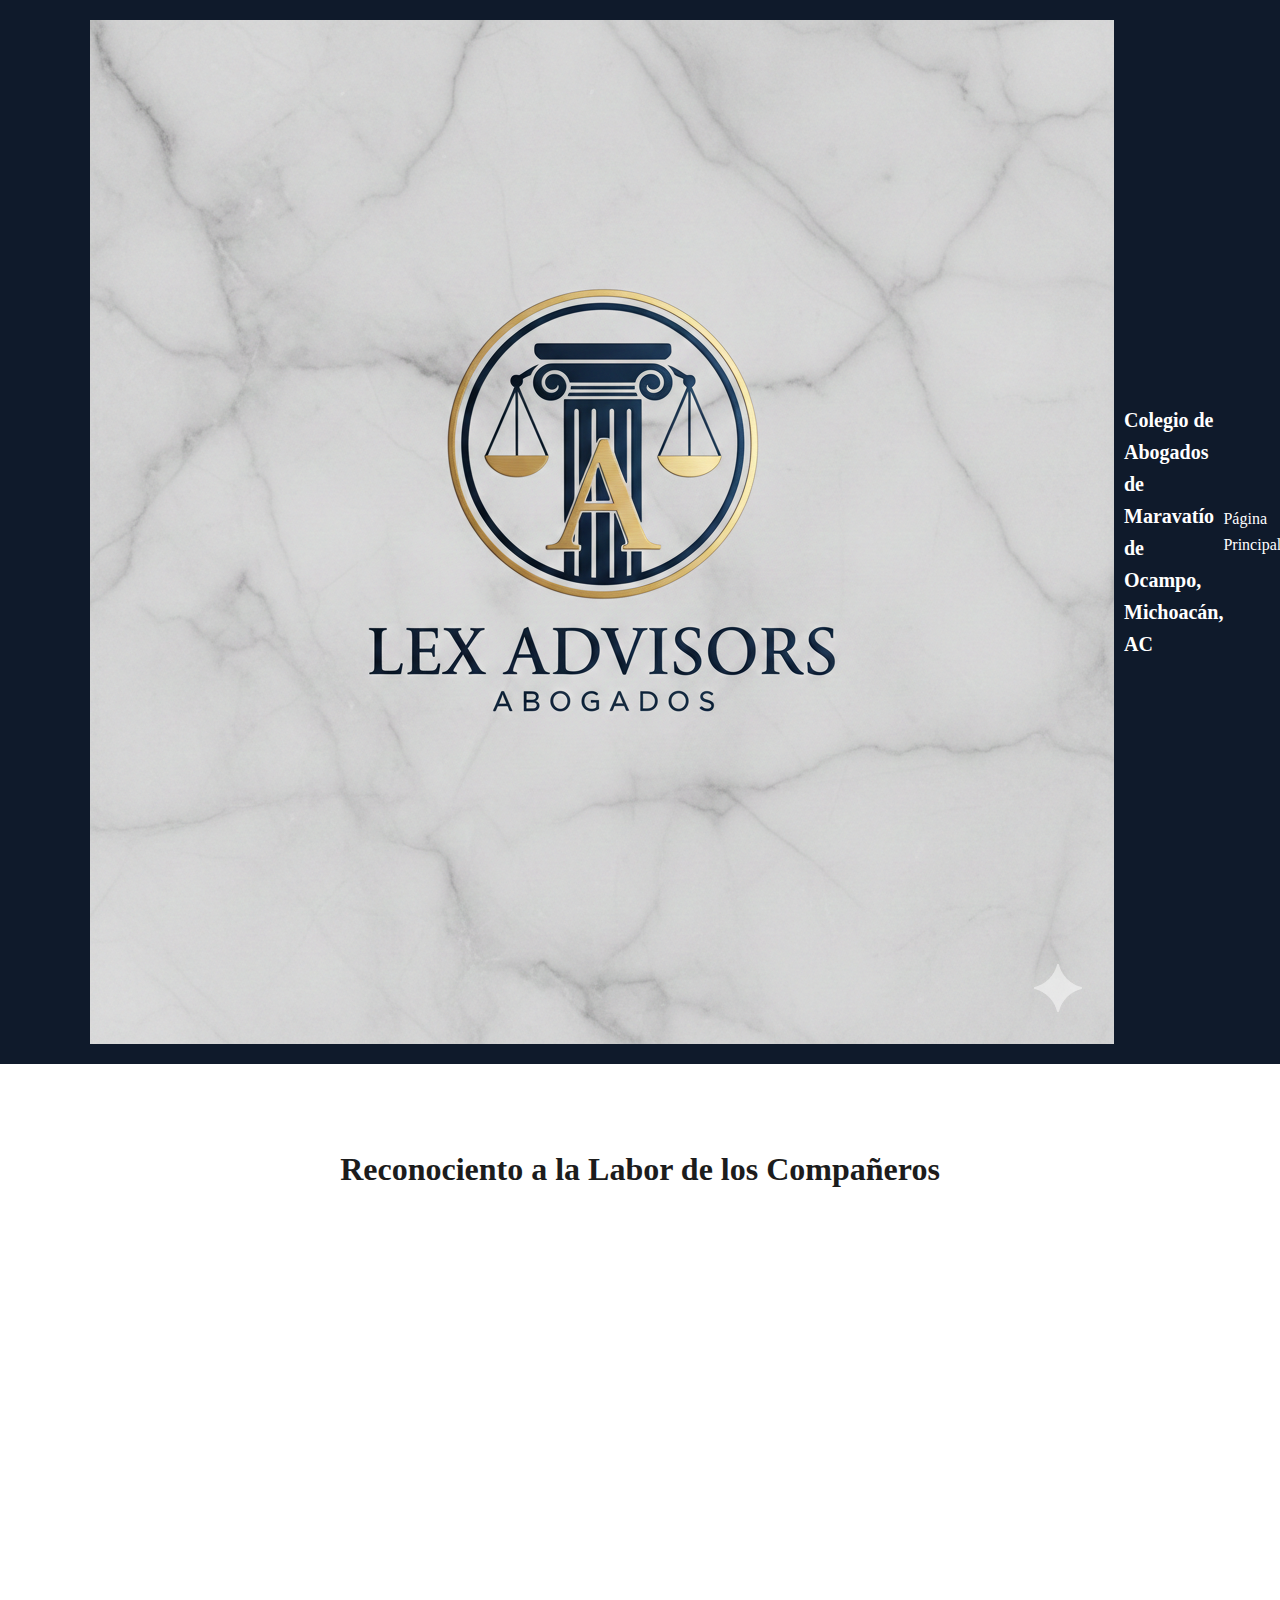
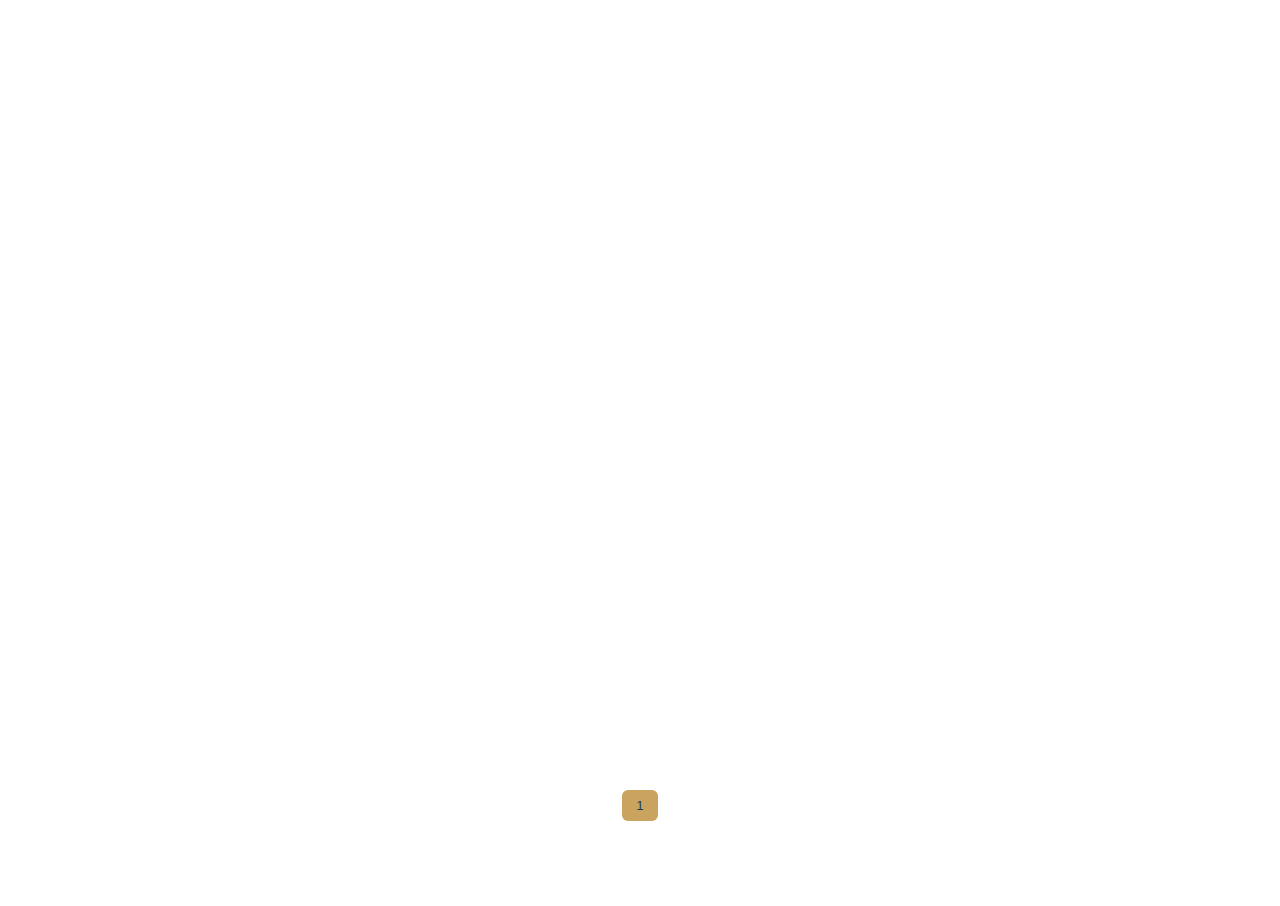
<file: reconocimiento-labor2.html>
<!DOCTYPE html>
<html lang="es">
<head>
  <meta charset="UTF-8">
  <meta name="viewport" content="width=device-width, initial-scale=1.0">
  <title>Galería 2024 - Colegio de Abogados</title>
  <link rel="stylesheet" href="css/styles.css">
</head>

<body>

  <!-- HEADER -->
  <header class="header">
    <div class="container header-flex">

      <div class="brand">
        <img src="assets/logo.png" alt="Logo Firma Legal" class="foto-circular">
        <span class="logo-text">
          Colegio de Abogados de Maravatío de Ocampo, Michoacán, AC
        </span>
      </div>

      <nav>
        <ul class="nav">
          <li><a href="index.html">Página Principal</a></li>
          <li><a href="gallery.html">Galería General</a></li>
        </ul>
      </nav>

    </div>
  </header>


  <!-- GALERÍA -->
  <section class="section" id="galeria">
    <div class="container">
      <h2 class="section-title">Reconociento a la Labor de los Compañeros</h2>

      <!-- IMPORTANTE: ahora tiene ID -->
      <div class="gallery" id="gallery-2024">

        <!-- Todas tus imágenes -->
        <img src="assets/RECONOCIENDO LA LABOR DE LOS COMPAÑEROS/1.jpg" class="gallery-img" loading="lazy">
        <img src="assets/RECONOCIENDO LA LABOR DE LOS COMPAÑEROS/2.jpg" class="gallery-img" loading="lazy">
        <img src="assets/RECONOCIENDO LA LABOR DE LOS COMPAÑEROS/3.jpg" class="gallery-img" loading="lazy">
        <img src="assets/RECONOCIENDO LA LABOR DE LOS COMPAÑEROS/4.jpg" class="gallery-img" loading="lazy">
        <img src="assets/RECONOCIENDO LA LABOR DE LOS COMPAÑEROS/5.jpg" class="gallery-img" loading="lazy">
        <img src="assets/RECONOCIENDO LA LABOR DE LOS COMPAÑEROS/6.jpg" class="gallery-img" loading="lazy">
        <img src="assets/RECONOCIENDO LA LABOR DE LOS COMPAÑEROS/7.jpg" class="gallery-img" loading="lazy">
        <img src="assets/RECONOCIENDO LA LABOR DE LOS COMPAÑEROS/8.jpg" class="gallery-img" loading="lazy">
        <img src="assets/RECONOCIENDO LA LABOR DE LOS COMPAÑEROS/9.jpg" class="gallery-img" loading="lazy">
        <img src="assets/RECONOCIENDO LA LABOR DE LOS COMPAÑEROS/10.jpg" class="gallery-img" loading="lazy">
        <img src="assets/RECONOCIENDO LA LABOR DE LOS COMPAÑEROS/11.jpg" class="gallery-img" loading="lazy">
        <img src="assets/RECONOCIENDO LA LABOR DE LOS COMPAÑEROS/12.jpg" class="gallery-img" loading="lazy">
        
        
        
        
        
        

        
        


        <!-- Puedes seguir agregando todas tus imágenes aquí -->
        <!-- NO necesitas cambiar nada más -->

      </div>

      <!-- PAGINACIÓN -->
      <div class="pagination" id="pagination-2024"></div>

    </div>
  </section>


  <!-- LIGHTBOX -->
  <div class="lightbox" id="lightbox">
    <span class="close">&times;</span>
    <img class="lightbox-content" id="lightbox-img">
  </div>


  <!-- SCRIPTS -->
  <script src="js/gallery.js"></script>

  <script>
    const imagesPerPage = 12;

    function setupPagination(galleryId, paginationId) {

      const gallery = document.getElementById(galleryId);
      const pagination = document.getElementById(paginationId);
      const images = gallery.querySelectorAll(".gallery-img");

      let currentPage = 1;

      function showPage(page) {
        currentPage = page;

        const start = (page - 1) * imagesPerPage;
        const end = start + imagesPerPage;

        images.forEach((img, index) => {
          img.style.display = (index >= start && index < end) ? "block" : "none";
        });

        updatePagination();
        window.scrollTo({ top: 0, behavior: "smooth" });
      }

      function updatePagination() {
        pagination.innerHTML = "";
        const totalPages = Math.ceil(images.length / imagesPerPage);

        for (let i = 1; i <= totalPages; i++) {
          const btn = document.createElement("button");
          btn.innerText = i;
          btn.className = (i === currentPage) ? "active-page" : "";
          btn.onclick = () => showPage(i);
          pagination.appendChild(btn);
        }
      }

      showPage(1);
    }

    // Inicializar paginación
    setupPagination("gallery-2024", "pagination-2024");

  </script>

</body>
</html>
</file>
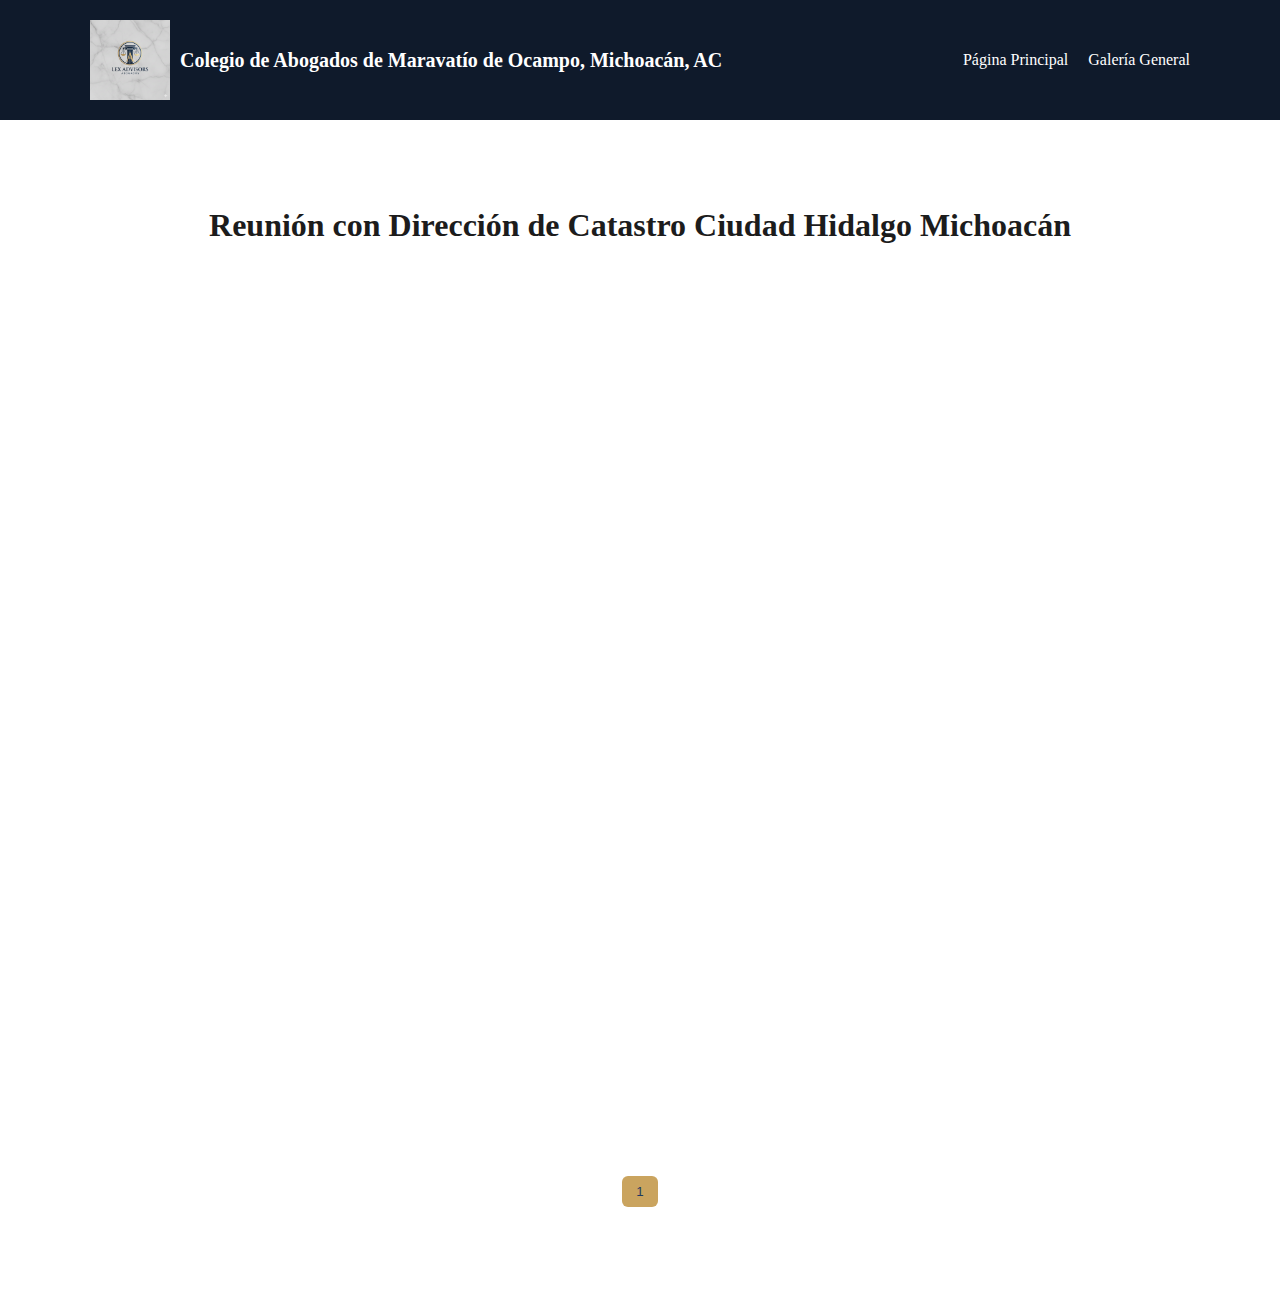
<file: reunion-catastro-2022.html>
<!DOCTYPE html>
<html lang="es">
<head>
  <meta charset="UTF-8">
  <meta name="viewport" content="width=device-width, initial-scale=1.0">
  <title>Galería 2024 - Colegio de Abogados</title>
  <link rel="stylesheet" href="css/styles.css">
</head>

<body>

  <!-- HEADER -->
  <header class="header">
    <div class="container header-flex">

      <div class="brand">
        <img src="assets/logo.png" alt="Logo Firma Legal" class="logo-img">
        <span class="logo-text">
          Colegio de Abogados de Maravatío de Ocampo, Michoacán, AC
        </span>
      </div>

      <nav>
        <ul class="nav">
          <li><a href="index.html">Página Principal</a></li>
          <li><a href="gallery.html">Galería General</a></li>
        </ul>
      </nav>

    </div>
  </header>


  <!-- GALERÍA -->
  <section class="section" id="galeria">
    <div class="container">
      <h2 class="section-title">Reunión con Dirección de Catastro Ciudad Hidalgo Michoacán</h2>

      <!-- IMPORTANTE: ahora tiene ID -->
      <div class="gallery" id="gallery-2024">

        <!-- Todas tus imágenes -->
        <img src="assets/reunion-catastro-2022/1.jpeg" alt="Reunión jurídica" class="gallery-img" loading="lazy">
        <img src="assets/reunion-catastro-2022/2.jpeg" alt="Reunión jurídica" class="gallery-img" loading="lazy">
        <img src="assets/reunion-catastro-2022/3.jpeg" alt="Reunión jurídica" class="gallery-img" loading="lazy">
        <img src="assets/reunion-catastro-2022/4.jpeg" alt="Reunión jurídica" class="gallery-img" loading="lazy">
        <img src="assets/reunion-catastro-2022/5.jpeg" alt="Reunión jurídica" class="gallery-img" loading="lazy">
        <img src="assets/reunion-catastro-2022/6.jpeg" alt="Reunión jurídica" class="gallery-img" loading="lazy">
        <img src="assets/reunion-catastro-2022/7.jpeg" alt="Reunión jurídica" class="gallery-img" loading="lazy">
        <img src="assets/reunion-catastro-2022/8.jpeg" alt="Reunión jurídica" class="gallery-img" loading="lazy">
        <img src="assets/reunion-catastro-2022/9.jpeg" alt="Reunión jurídica" class="gallery-img" loading="lazy">
        
        
        


        <!-- Puedes seguir agregando todas tus imágenes aquí -->
        <!-- NO necesitas cambiar nada más -->

      </div>

      <!-- PAGINACIÓN -->
      <div class="pagination" id="pagination-2024"></div>

    </div>
  </section>


  <!-- LIGHTBOX -->
  <div class="lightbox" id="lightbox">
    <span class="close">&times;</span>
    <img class="lightbox-content" id="lightbox-img">
  </div>


  <!-- SCRIPTS -->
  <script src="js/gallery.js"></script>

  <script>
    const imagesPerPage = 12;

    function setupPagination(galleryId, paginationId) {

      const gallery = document.getElementById(galleryId);
      const pagination = document.getElementById(paginationId);
      const images = gallery.querySelectorAll(".gallery-img");

      let currentPage = 1;

      function showPage(page) {
        currentPage = page;

        const start = (page - 1) * imagesPerPage;
        const end = start + imagesPerPage;

        images.forEach((img, index) => {
          img.style.display = (index >= start && index < end) ? "block" : "none";
        });

        updatePagination();
        window.scrollTo({ top: 0, behavior: "smooth" });
      }

      function updatePagination() {
        pagination.innerHTML = "";
        const totalPages = Math.ceil(images.length / imagesPerPage);

        for (let i = 1; i <= totalPages; i++) {
          const btn = document.createElement("button");
          btn.innerText = i;
          btn.className = (i === currentPage) ? "active-page" : "";
          btn.onclick = () => showPage(i);
          pagination.appendChild(btn);
        }
      }

      showPage(1);
    }

    // Inicializar paginación
    setupPagination("gallery-2024", "pagination-2024");

  </script>

</body>
</html>
</file>
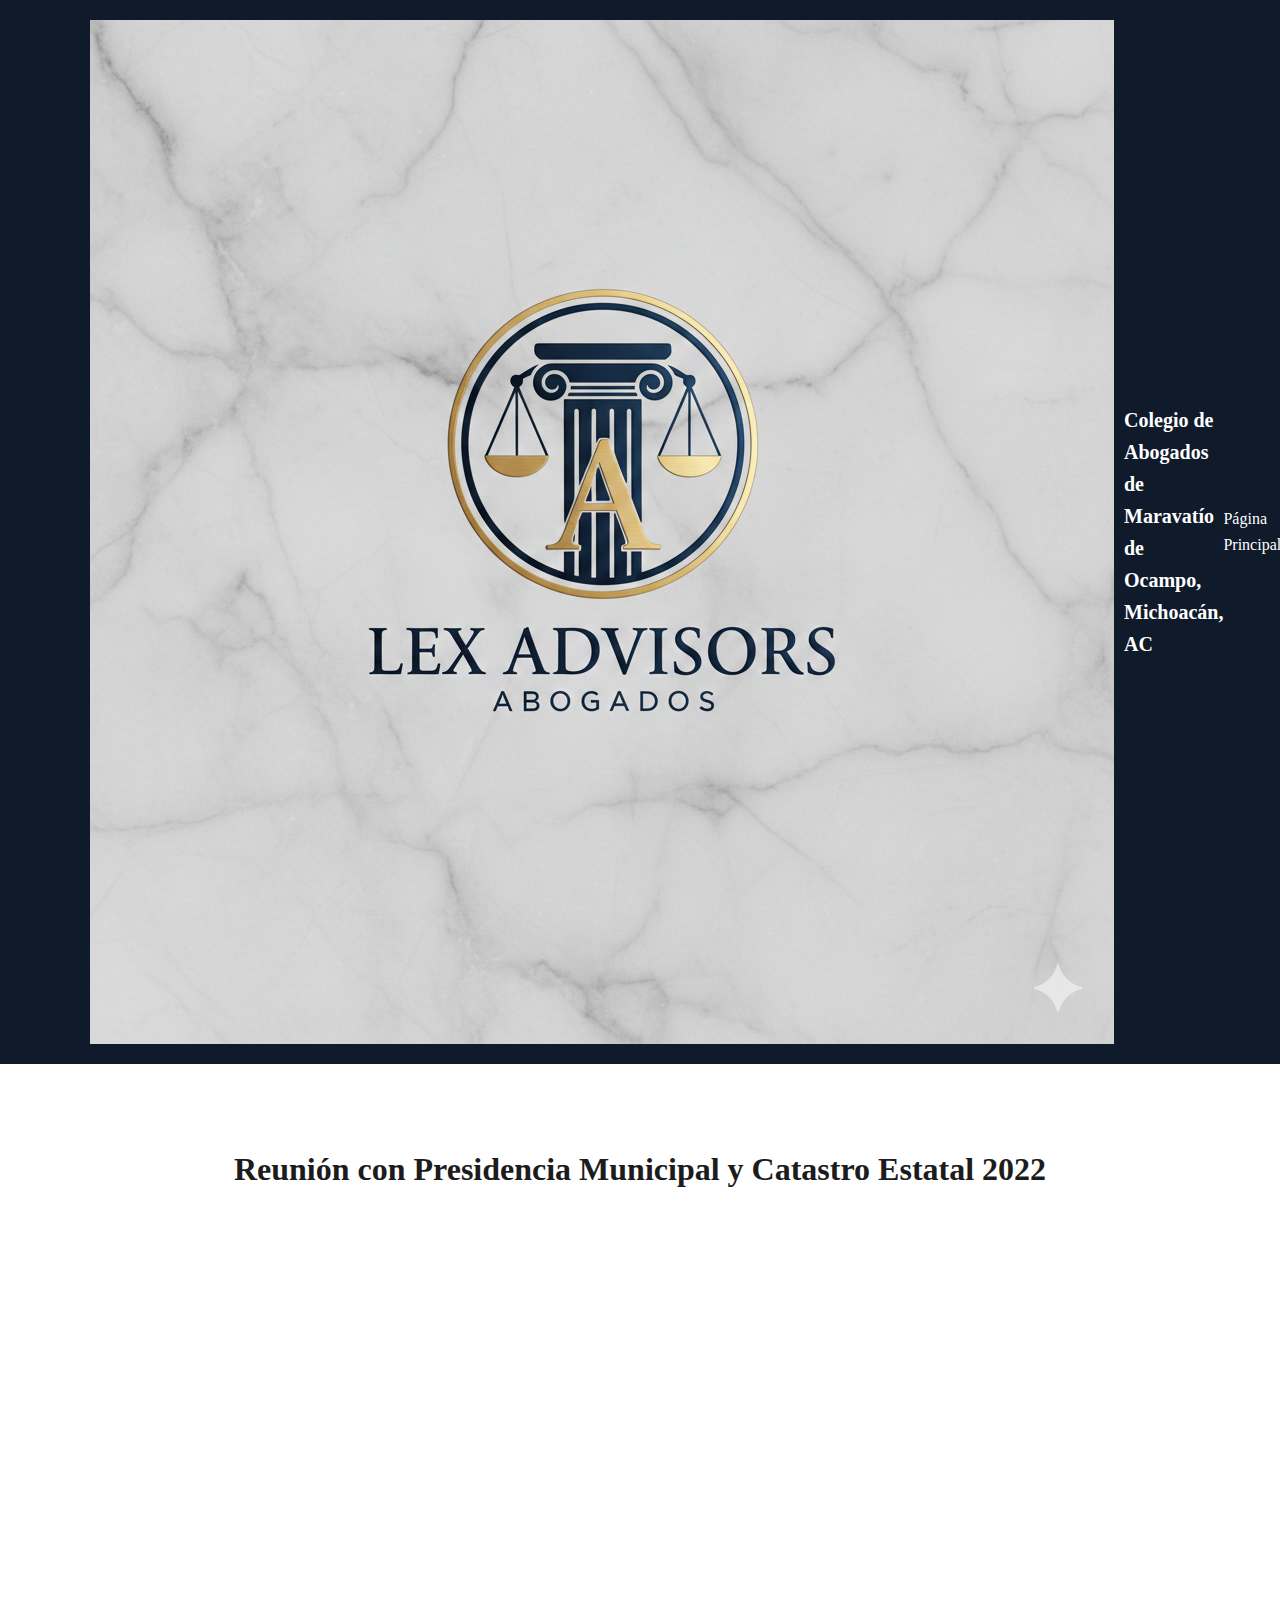
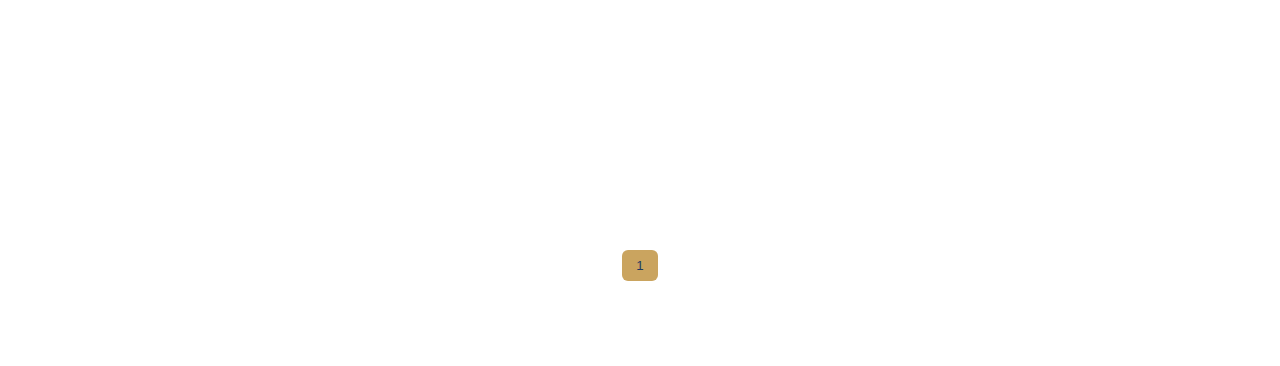
<file: reunion-presidencia-catastro.html>
<!DOCTYPE html>
<html lang="es">
<head>
  <meta charset="UTF-8">
  <meta name="viewport" content="width=device-width, initial-scale=1.0">
  <title>Galería 2024 - Colegio de Abogados</title>
  <link rel="stylesheet" href="css/styles.css">
</head>

<body>

  <!-- HEADER -->
  <header class="header">
    <div class="container header-flex">

      <div class="brand">
        <img src="assets/logo.png" alt="Logo Firma Legal" class="foto-circular">
        <span class="logo-text">
          Colegio de Abogados de Maravatío de Ocampo, Michoacán, AC
        </span>
      </div>

      <nav>
        <ul class="nav">
          <li><a href="index.html">Página Principal</a></li>
          <li><a href="gallery.html">Galería General</a></li>
        </ul>
      </nav>

    </div>
  </header>


  <!-- GALERÍA -->
  <section class="section" id="galeria">
    <div class="container">
      <h2 class="section-title">Reunión con Presidencia Municipal y Catastro Estatal 2022</h2>

      <!-- IMPORTANTE: ahora tiene ID -->
      <div class="gallery" id="gallery-2024">

        <!-- Todas tus imágenes -->
        <img src="assets/REUNION CON PRESIDENCIA MUNICIPAL Y CATASTRO ESTATAL 2022/44181.jpg" class="gallery-img" loading="lazy">
        <img src="assets/REUNION CON PRESIDENCIA MUNICIPAL Y CATASTRO ESTATAL 2022/44186.jpg" class="gallery-img" loading="lazy">
        <img src="assets/REUNION CON PRESIDENCIA MUNICIPAL Y CATASTRO ESTATAL 2022/IMG_20210303_123533.jpg" class="gallery-img" loading="lazy">
        <img src="assets/REUNION CON PRESIDENCIA MUNICIPAL Y CATASTRO ESTATAL 2022/IMG_20210303_123605.jpg" class="gallery-img" loading="lazy">
        <img src="assets/REUNION CON PRESIDENCIA MUNICIPAL Y CATASTRO ESTATAL 2022/IMG_20210303_123646.jpg" class="gallery-img" loading="lazy">
        <img src="assets/REUNION CON PRESIDENCIA MUNICIPAL Y CATASTRO ESTATAL 2022/IMG_20210303_133221.jpg" class="gallery-img" loading="lazy">
        
        
        
        
        
        
        

        
        


        <!-- Puedes seguir agregando todas tus imágenes aquí -->
        <!-- NO necesitas cambiar nada más -->

      </div>

      <!-- PAGINACIÓN -->
      <div class="pagination" id="pagination-2024"></div>

    </div>
  </section>


  <!-- LIGHTBOX -->
  <div class="lightbox" id="lightbox">
    <span class="close">&times;</span>
    <img class="lightbox-content" id="lightbox-img">
  </div>


  <!-- SCRIPTS -->
  <script src="js/gallery.js"></script>

  <script>
    const imagesPerPage = 12;

    function setupPagination(galleryId, paginationId) {

      const gallery = document.getElementById(galleryId);
      const pagination = document.getElementById(paginationId);
      const images = gallery.querySelectorAll(".gallery-img");

      let currentPage = 1;

      function showPage(page) {
        currentPage = page;

        const start = (page - 1) * imagesPerPage;
        const end = start + imagesPerPage;

        images.forEach((img, index) => {
          img.style.display = (index >= start && index < end) ? "block" : "none";
        });

        updatePagination();
        window.scrollTo({ top: 0, behavior: "smooth" });
      }

      function updatePagination() {
        pagination.innerHTML = "";
        const totalPages = Math.ceil(images.length / imagesPerPage);

        for (let i = 1; i <= totalPages; i++) {
          const btn = document.createElement("button");
          btn.innerText = i;
          btn.className = (i === currentPage) ? "active-page" : "";
          btn.onclick = () => showPage(i);
          pagination.appendChild(btn);
        }
      }

      showPage(1);
    }

    // Inicializar paginación
    setupPagination("gallery-2024", "pagination-2024");

  </script>

</body>
</html>
</file>
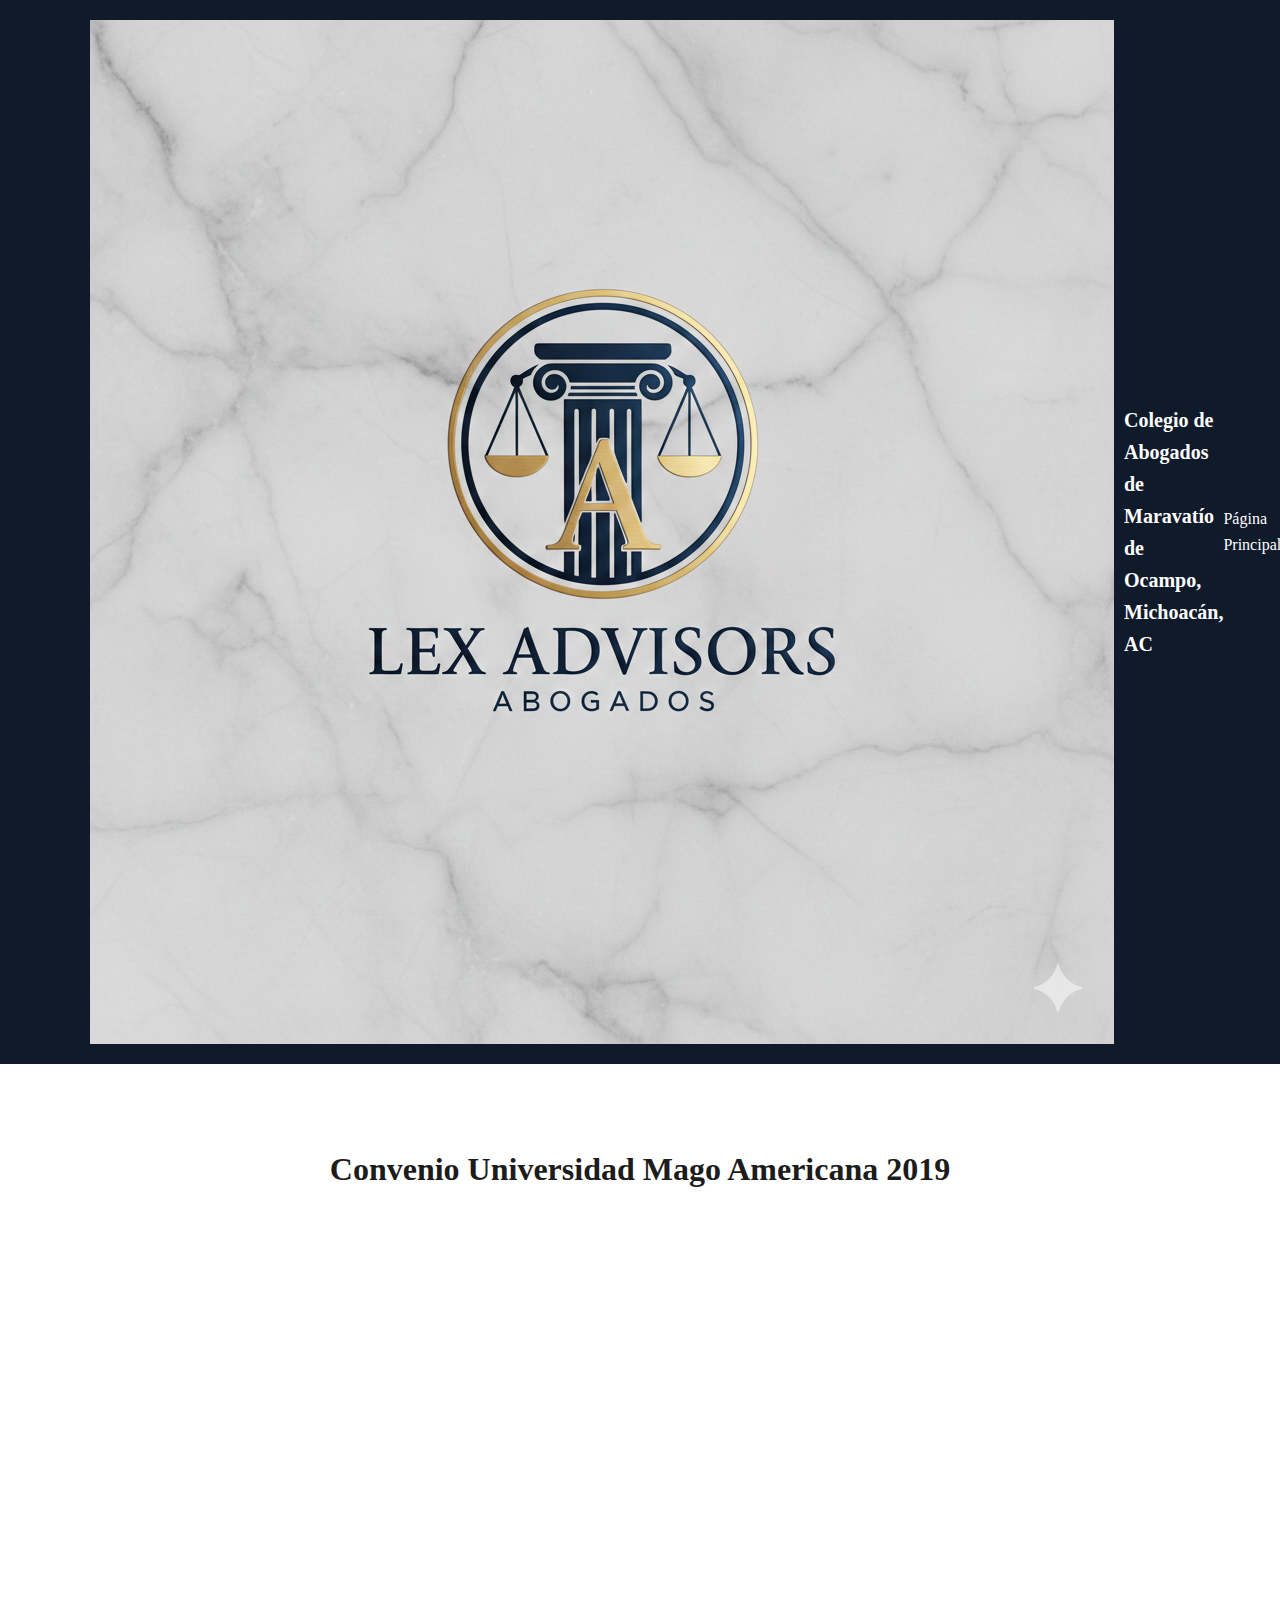
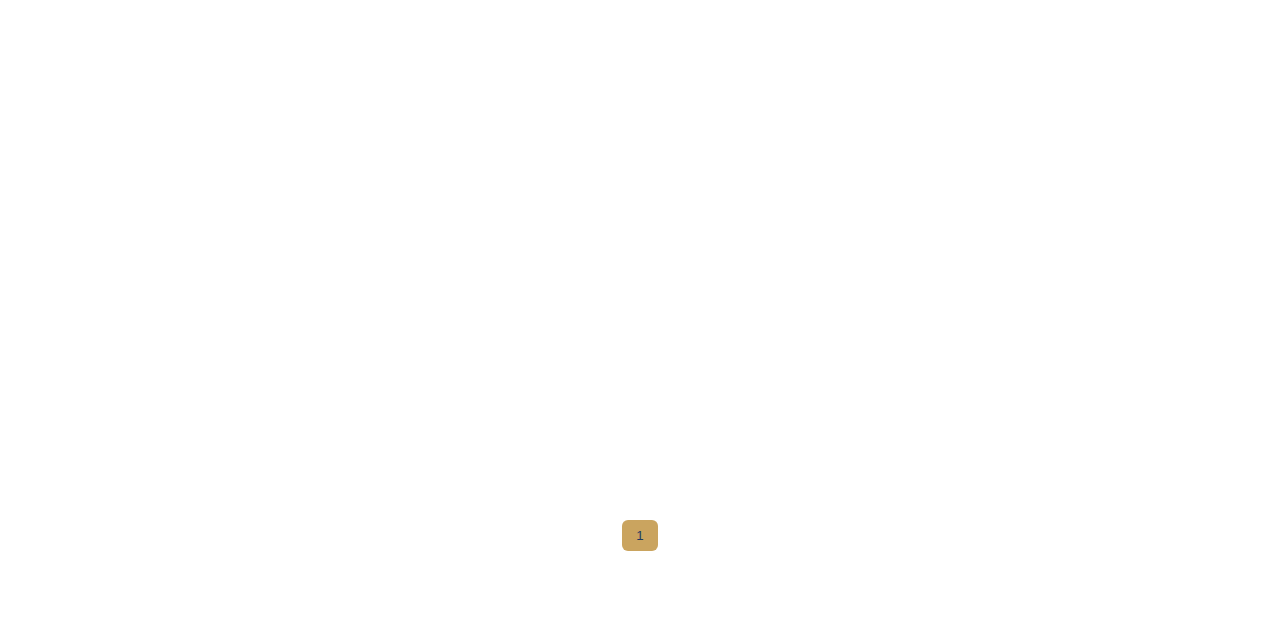
<file: universidad-americana.html>
<!DOCTYPE html>
<html lang="es">
<head>
  <meta charset="UTF-8">
  <meta name="viewport" content="width=device-width, initial-scale=1.0">
  <title>Galería 2024 - Colegio de Abogados</title>
  <link rel="stylesheet" href="css/styles.css">
</head>

<body>

  <!-- HEADER -->
  <header class="header">
    <div class="container header-flex">

      <div class="brand">
        <img src="assets/logo.png" alt="Logo Firma Legal" class="foto-circular">
        <span class="logo-text">
          Colegio de Abogados de Maravatío de Ocampo, Michoacán, AC
        </span>
      </div>

      <nav>
        <ul class="nav">
          <li><a href="index.html">Página Principal</a></li>
          <li><a href="gallery.html">Galería General</a></li>
        </ul>
      </nav>

    </div>
  </header>


  <!-- GALERÍA -->
  <section class="section" id="galeria">
    <div class="container">
      <h2 class="section-title">Convenio Universidad Mago Americana 2019</h2>

      <!-- IMPORTANTE: ahora tiene ID -->
      <div class="gallery" id="gallery-2024">

        <!-- Todas tus imágenes -->
        <img src="assets/CONVENIO UNIVERSIDA MAGO AMERICANA 2019/1.jpg" class="gallery-img" loading="lazy">
        <img src="assets/CONVENIO UNIVERSIDA MAGO AMERICANA 2019/2.jpg" class="gallery-img" loading="lazy">
        <img src="assets/CONVENIO UNIVERSIDA MAGO AMERICANA 2019/3.jpg" class="gallery-img" loading="lazy">
        <img src="assets/CONVENIO UNIVERSIDA MAGO AMERICANA 2019/4.jpg" class="gallery-img" loading="lazy">
        <img src="assets/CONVENIO UNIVERSIDA MAGO AMERICANA 2019/5.jpg" class="gallery-img" loading="lazy">
        <img src="assets/CONVENIO UNIVERSIDA MAGO AMERICANA 2019/6.jpg" class="gallery-img" loading="lazy">
        <img src="assets/CONVENIO UNIVERSIDA MAGO AMERICANA 2019/7.jpg" class="gallery-img" loading="lazy">
        <img src="assets/CONVENIO UNIVERSIDA MAGO AMERICANA 2019/8.jpg" class="gallery-img" loading="lazy">
        <img src="assets/CONVENIO UNIVERSIDA MAGO AMERICANA 2019/9.jpg" class="gallery-img" loading="lazy">
        
        
        


        <!-- Puedes seguir agregando todas tus imágenes aquí -->
        <!-- NO necesitas cambiar nada más -->

      </div>

      <!-- PAGINACIÓN -->
      <div class="pagination" id="pagination-2024"></div>

    </div>
  </section>


  <!-- LIGHTBOX -->
  <div class="lightbox" id="lightbox">
    <span class="close">&times;</span>
    <img class="lightbox-content" id="lightbox-img">
  </div>


  <!-- SCRIPTS -->
  <script src="js/gallery.js"></script>

  <script>
    const imagesPerPage = 12;

    function setupPagination(galleryId, paginationId) {

      const gallery = document.getElementById(galleryId);
      const pagination = document.getElementById(paginationId);
      const images = gallery.querySelectorAll(".gallery-img");

      let currentPage = 1;

      function showPage(page) {
        currentPage = page;

        const start = (page - 1) * imagesPerPage;
        const end = start + imagesPerPage;

        images.forEach((img, index) => {
          img.style.display = (index >= start && index < end) ? "block" : "none";
        });

        updatePagination();
        window.scrollTo({ top: 0, behavior: "smooth" });
      }

      function updatePagination() {
        pagination.innerHTML = "";
        const totalPages = Math.ceil(images.length / imagesPerPage);

        for (let i = 1; i <= totalPages; i++) {
          const btn = document.createElement("button");
          btn.innerText = i;
          btn.className = (i === currentPage) ? "active-page" : "";
          btn.onclick = () => showPage(i);
          pagination.appendChild(btn);
        }
      }

      showPage(1);
    }

    // Inicializar paginación
    setupPagination("gallery-2024", "pagination-2024");

  </script>

</body>
</html>
</file>
<file: css/styles.css>
* {
  margin: 0;
  padding: 0;
  box-sizing: border-box;
}

body {
  font-family: "Georgia", serif;
  color: #1c1c1c;
  line-height: 1.6;
}

.container {
  width: 90%;
  max-width: 1100px;
  margin: auto;
}

.header {
  background: #0f1a2b;
  padding: 20px 0;
}

.logo {
  color: #fff;
  font-size: 26px;
  font-weight: bold;
}

.nav {
  list-style: none;
  display: flex;
  gap: 20px;
}

.nav a {
  color: #fff;
  text-decoration: none;
  font-weight: 500;
}

.hero {
  background: linear-gradient(
      rgba(15, 26, 43, 0.45),
      rgba(15, 26, 43, 0.45)
    ),
    url("../assets/balance-education-money.jpg") center/cover no-repeat;

  color: #fff;
  padding: 160px 0;
  text-align: center;
}


.hero h2 {
  font-size: 38px;
  margin-bottom: 20px;
}

.btn {
  background: #222b86;
  color: #fff;
  padding: 12px 28px;
  text-decoration: none;
  font-weight: bold;
  border-radius: 4px;
  transition: all 0.3s ease;
}

.btn:hover {
  background: #162c48;
}




.section {
  padding: 80px 0;
}

.section.alt {
  background: #f4f4f4;
}

.section h3 {
  font-size: 30px;
  margin-bottom: 30px;
}

.grid {
  display: grid;
  grid-template-columns: repeat(auto-fit, minmax(220px, 1fr));
  gap: 20px;
}

.card {
  background: #fff;
  padding: 30px;
  border-left: 4px solid #c9a14a;
  font-weight: bold;
}

.footer {
  background: #0f1a2b;
  color: #fff;
  text-align: center;
  padding: 20px;
}
html {
  scroll-behavior: smooth;
}
.header-flex {
  display: flex;
  align-items: center;
  justify-content: space-between;
}

.brand {
  display: flex;
  align-items: center;
  gap: 10px;
}

.logo-img {
  height: 80px;
}

.logo-text{
  color: #fff;
  font-size: 20px;
  font-weight: bold;
  margin: 0;
}

/* CONTACTO */

.contact-grid {
  display: grid;
  grid-template-columns: repeat(3, 1fr);
  gap: 40px;
  margin-top: 40px;
}

.contact-box {
  background: #fff;
  padding: 25px;
  border-top: 3px solid #1f3a5f;
  text-align: center;
}

.contact-box h4 {
  margin-bottom: 15px;
  font-size: 18px;
  color: #1f3a5f;
}

.contact-box p {
  margin: 6px 0;
  font-size: 15px;
}
/* WHATSAPP LINK */

.whatsapp-link {
  color: #000000;
  font-weight: bold;
  text-decoration: none;
}

.whatsapp-link:hover {
  text-decoration: underline;
}
.whatsapp{
      position:fixed;
      bottom:20px;right:20px;
      background:#25D366;
      color:#fff;
      padding:15px 20px;
      border-radius:50px;
      font-weight:600;
      z-index:1000;
    }

/* GOOGLE MAPS LINK */

.maps-link {
  color: #1f3a5f;
  font-weight: bold;
  text-decoration: none;
}

.maps-link:hover {
  text-decoration: underline;
}
/*Areas de practica*/
/* SERVICIOS - ACORDEÓN */

.services-accordion {
  max-width: 800px;
  margin: 40px auto 0;
}

.service-item {
  border-bottom: 1px solid #ddd;
}

.service-title {
  width: 100%;
  background: none;
  border: none;
  padding: 20px;
  font-size: 18px;
  font-weight: bold;
  text-align: left;
  cursor: pointer;

  display: flex;
  justify-content: space-between;
  align-items: center;

  color: #1f3a5f;
}

.service-title span {
  font-size: 24px;
  transition: transform 0.3s ease;
}

.service-item.active .service-title span {
  transform: rotate(45deg);
}

.service-content {
  max-height: 0;
  overflow: hidden;
  transition: max-height 0.4s ease;
}

.service-content p {
  padding: 0 20px 20px;
  color: #444;
  line-height: 1.6;
}
/* =========================
   SECCIÓN NOSOTROS
========================= */

.about-container{
  display:flex;
  align-items:center;
  gap:45px;
  padding:10px 10px;
}

.about-image{
  flex:1;
}

.about-image{
  flex:1;
  display:flex;
}

.about-image img{
  width:100%;
  height:500px;
  object-fit:cover;
  border-radius:12px;
  box-shadow:0 15px 40px rgba(0,0,0,0.25);
}


.about-text{
  flex:1;
}

.about-text h3{
  font-size:2rem;
  margin-bottom:20px;
}

.about-text p{
  margin-bottom:15px;
  line-height:1.6;
  color:#555;
}

.about-text ul{
  list-style:none;
  padding:0;
  margin-top:20px;
}

.about-text li{
  margin-bottom:10px;
  font-weight:500;
}

/* =========================
   RESPONSIVE
========================= */

@media (max-width:768px){

  .about-container{
    flex-direction:column;
  }

  .about-text{
    text-align:center;
  }

}
/* =========================
   GALERÍA
========================= */

.section-title{
  text-align:center;
  margin:0 0 40px;
  font-size:2rem;
}

.gallery{
  display:grid;
  grid-template-columns:repeat(auto-fit,minmax(280px,1fr));
  gap:20px;
  padding-bottom:60px;
}

.gallery img{
  width:100%;
  height:250px;
  object-fit:cover;
  border-radius:12px;
  transition:0.4s;
  box-shadow:0 10px 25px rgba(0,0,0,0.15);
}

.gallery img:hover{
  transform:scale(1.05);
  box-shadow:0 15px 40px rgba(0,0,0,0.25);
}

/* Responsive */
@media (max-width:768px){
  .gallery img{
    height:200px;
  }
}

/* =========================
   ANIMACIÓN DE ENTRADA
========================= */

.fade-in{
  opacity:0;
  transform:translateY(30px);
  animation:fadeUp 1s ease forwards;
}

@keyframes fadeUp{
  to{
    opacity:1;
    transform:translateY(0);
  }
}

.gallery img{
  width:100%;
  height:250px;
  object-fit:cover;
  border-radius:12px;
  transition:0.4s;
  box-shadow:0 10px 25px rgba(0,0,0,0.15);
  opacity:0;
  transform:translateY(40px);
  animation:fadeUp 0.8s ease forwards;
}

/* Animación escalonada */
.gallery img:nth-child(1){animation-delay:0.2s;}
.gallery img:nth-child(2){animation-delay:0.4s;}
.gallery img:nth-child(3){animation-delay:0.6s;}
.gallery img:nth-child(4){animation-delay:0.8s;}
.gallery img:nth-child(5){animation-delay:1s;}
.gallery img:nth-child(6){animation-delay:1.2s;}

/* =========================
   LIGHTBOX
========================= */

.lightbox{
  display:none;
  position:fixed;
  z-index:999;
  padding-top:80px;
  left:0;
  top:0;
  width:100%;
  height:100%;
  background:rgba(0,0,0,0.9);
  backdrop-filter:blur(5px);
}

.lightbox-content{
  display:block;
  margin:auto;
  max-width:80%;
  max-height:80vh;
  border-radius:12px;
  animation:zoomIn 0.4s ease;
}

@keyframes zoomIn{
  from{transform:scale(0.7); opacity:0;}
  to{transform:scale(1); opacity:1;}
}

.close{
  position:absolute;
  top:30px;
  right:50px;
  color:white;
  font-size:40px;
  font-weight:bold;
  cursor:pointer;
  transition:0.3s;
}

.close:hover{
  opacity:0.6;
}
/* =========================================
   RESPONSIVE COMPLETO
========================================= */

/* Tablets */
@media (max-width: 992px){

  .hero {
    padding: 120px 0;
  }

  .hero h2 {
    font-size: 30px;
  }

  .logo-text{
    font-size:16px;
  }

  .contact-grid{
    grid-template-columns: 1fr 1fr;
  }

}


/* MÓVILES */
@media (max-width: 768px){

  /* HEADER */
  .header-flex{
    flex-direction: column;
    text-align: center;
    gap: 15px;
  }

  .brand{
    flex-direction: column;
  }

  .logo-img{
    height:60px;
  }

  .logo-text{
    font-size:15px;
  }

  .nav{
    flex-direction: column;
    gap: 10px;
    margin-top: 10px;
  }

  /* HERO */
  .hero{
    padding: 100px 20px;
  }

  .hero h2{
    font-size: 24px;
  }

  .hero p{
    font-size:14px;
  }

  /* SERVICIOS */
  .services-accordion{
    width:100%;
  }

  /* NOSOTROS */
  .about-container{
    flex-direction: column;
    gap: 25px;
  }

  .about-image img{
    height:300px;
  }

  .about-text{
    text-align:center;
  }

  /* CONTACTO */
  .contact-grid{
    grid-template-columns: 1fr;
    gap:20px;
  }

  /* WHATSAPP BOTÓN */
  .whatsapp{
    padding:12px 18px;
    font-size:14px;
    bottom:15px;
    right:15px;
  }

}


/* MÓVILES PEQUEÑOS */
@media (max-width: 480px){

  .section{
    padding:60px 0;
  }

  .hero h2{
    font-size:20px;
  }

  .section h3{
    font-size:22px;
  }

  .about-image img{
    height:250px;
  }

}

.facebook-link{
  color:#1877F2;
  font-weight:bold;
  text-decoration:none;
}

.facebook-link:hover{
  text-decoration:underline;
}
.year-title {
  margin-top: 50px;
  font-size: 24px;
  color: #1e3a5f;
  border-bottom: 3px solid #caa45f;
  padding-bottom: 5px;
}

.event-section {
  margin: 30px 0;
}

.event-section h4 {
  margin-bottom: 10px;
  color: #222;
}

.event-description {
  max-width: 800px;
  margin-bottom: 20px;
  color: #555;
}

.gallery {
  display: grid;
  grid-template-columns: repeat(auto-fit, minmax(280px, 1fr));
  gap: 20px;
}

.gallery-img {
  width: 100%;
  border-radius: 12px;
  box-shadow: 0 4px 10px rgba(0,0,0,0.1);
  transition: transform 0.3s ease, box-shadow 0.3s ease;
}

.gallery-img:hover {
  transform: scale(1.05);
  box-shadow: 0 6px 18px rgba(0,0,0,0.2);
}

/* Responsive */
@media (max-width: 768px) {
  .header-flex {
    flex-direction: column;
    text-align: center;
  }

  .logo-text {
    display: block;
    margin-top: 10px;
  }
}
/* ===== FILTRO ===== */

.year-filter {
  text-align: center;
  margin-bottom: 40px;
}

.year-filter button {
  background: #1e3a5f;
  color: white;
  border: none;
  padding: 10px 20px;
  margin: 5px;
  border-radius: 8px;
  cursor: pointer;
  transition: 0.3s ease;
}

.year-filter button:hover {
  background: #caa45f;
  color: #1e3a5f;
}

/* ===== TIMELINE ===== */

.timeline {
  position: relative;
  margin-top: 40px;
  padding-left: 30px;
  border-left: 4px solid #caa45f;
}

.timeline-item {
  position: relative;
  margin-bottom: 60px;
  animation: fadeInUp 0.6s ease forwards;
}

.timeline-item::before {
  content: '';
  position: absolute;
  left: -12px;
  top: 5px;
  width: 20px;
  height: 20px;
  background: #1e3a5f;
  border-radius: 50%;
  border: 3px solid #caa45f;
}

.timeline-date {
  font-weight: bold;
  font-size: 18px;
  color: #1e3a5f;
  margin-bottom: 10px;
}

.timeline-content h4 {
  margin-bottom: 10px;
}

/* Animación suave */
@keyframes fadeInUp {
  from {
    opacity: 0;
    transform: translateY(20px);
  }
  to {
    opacity: 1;
    transform: translateY(0);
  }
}

.year-cards {
  display: grid;
  grid-template-columns: repeat(auto-fit, minmax(280px, 1fr));
  gap: 30px;
  margin-top: 40px;
}

.year-card {
  background: white;
  padding: 30px;
  border-radius: 12px;
  box-shadow: 0 4px 12px rgba(0,0,0,0.1);
  text-align: center;
}

.btn-year {
  display: inline-block;
  margin-top: 15px;
  padding: 10px 20px;
  background: #1e3a5f;
  color: white;
  text-decoration: none;
  border-radius: 6px;
  transition: 0.3s;
}

.btn-year:hover {
  background: #caa45f;
  color: #1e3a5f;
}
.pagination {
  text-align: center;
  margin-top: 30px;
}

.pagination button {
  background: #1e3a5f;
  color: white;
  border: none;
  margin: 5px;
  padding: 8px 14px;
  border-radius: 6px;
  cursor: pointer;
  transition: 0.3s ease;
}

.pagination button:hover {
  background: #caa45f;
  color: #1e3a5f;
}

.active-page {
  background: #caa45f !important;
  color: #1e3a5f !important;
}
/* === MISIÓN VISIÓN VALORES PROFESIONAL === */

.mvv-wrapper {
  display: grid;
  grid-template-columns: repeat(auto-fit, minmax(320px, 1fr));
  gap: 40px;
  margin-bottom: 60px;
}

.mvv-card {
  background: white;
  padding: 35px;
  border-radius: 12px;
  box-shadow: 0 8px 25px rgba(0,0,0,0.08);
  transition: transform 0.3s ease;
}

.mvv-card:hover {
  transform: translateY(-5px);
}

.mvv-title {
  font-size: 22px;
  color: #1e3a5f;
  margin-bottom: 10px;
}

.mvv-divider {
  width: 60px;
  height: 3px;
  background: #caa45f;
  margin-bottom: 20px;
}

.mvv-divider.center {
  margin: 15px auto 30px auto;
}

.valores-section {
  text-align: center;
}

.valores-title {
  font-size: 24px;
  color: #1e3a5f;
}

.valores-grid {
  display: grid;
  grid-template-columns: repeat(auto-fit, minmax(220px, 1fr));
  gap: 20px;
  margin-top: 30px;
}

.valor-item {
  background: white;
  padding: 18px;
  border-radius: 8px;
  box-shadow: 0 4px 15px rgba(0,0,0,0.06);
  font-weight: 500;
  transition: 0.3s ease;
}
.contact-social {
  text-align: center;
  margin-top: 40px;
}

.social-btn {
  display: inline-block;
  padding: 10px 22px;
  background: #1e3a5f;
  color: white;
  text-decoration: none;
  border-radius: 30px;
  transition: 0.3s ease;
}

.check-item {
  list-style: none;
  position: relative;
  padding-left: 25px;
}

.check-item::before {
  content: "✔";
  position: absolute;
  left: 0;
  color: #caa45f; /* Color dorado institucional */
  font-weight: bold;
}
</file>
